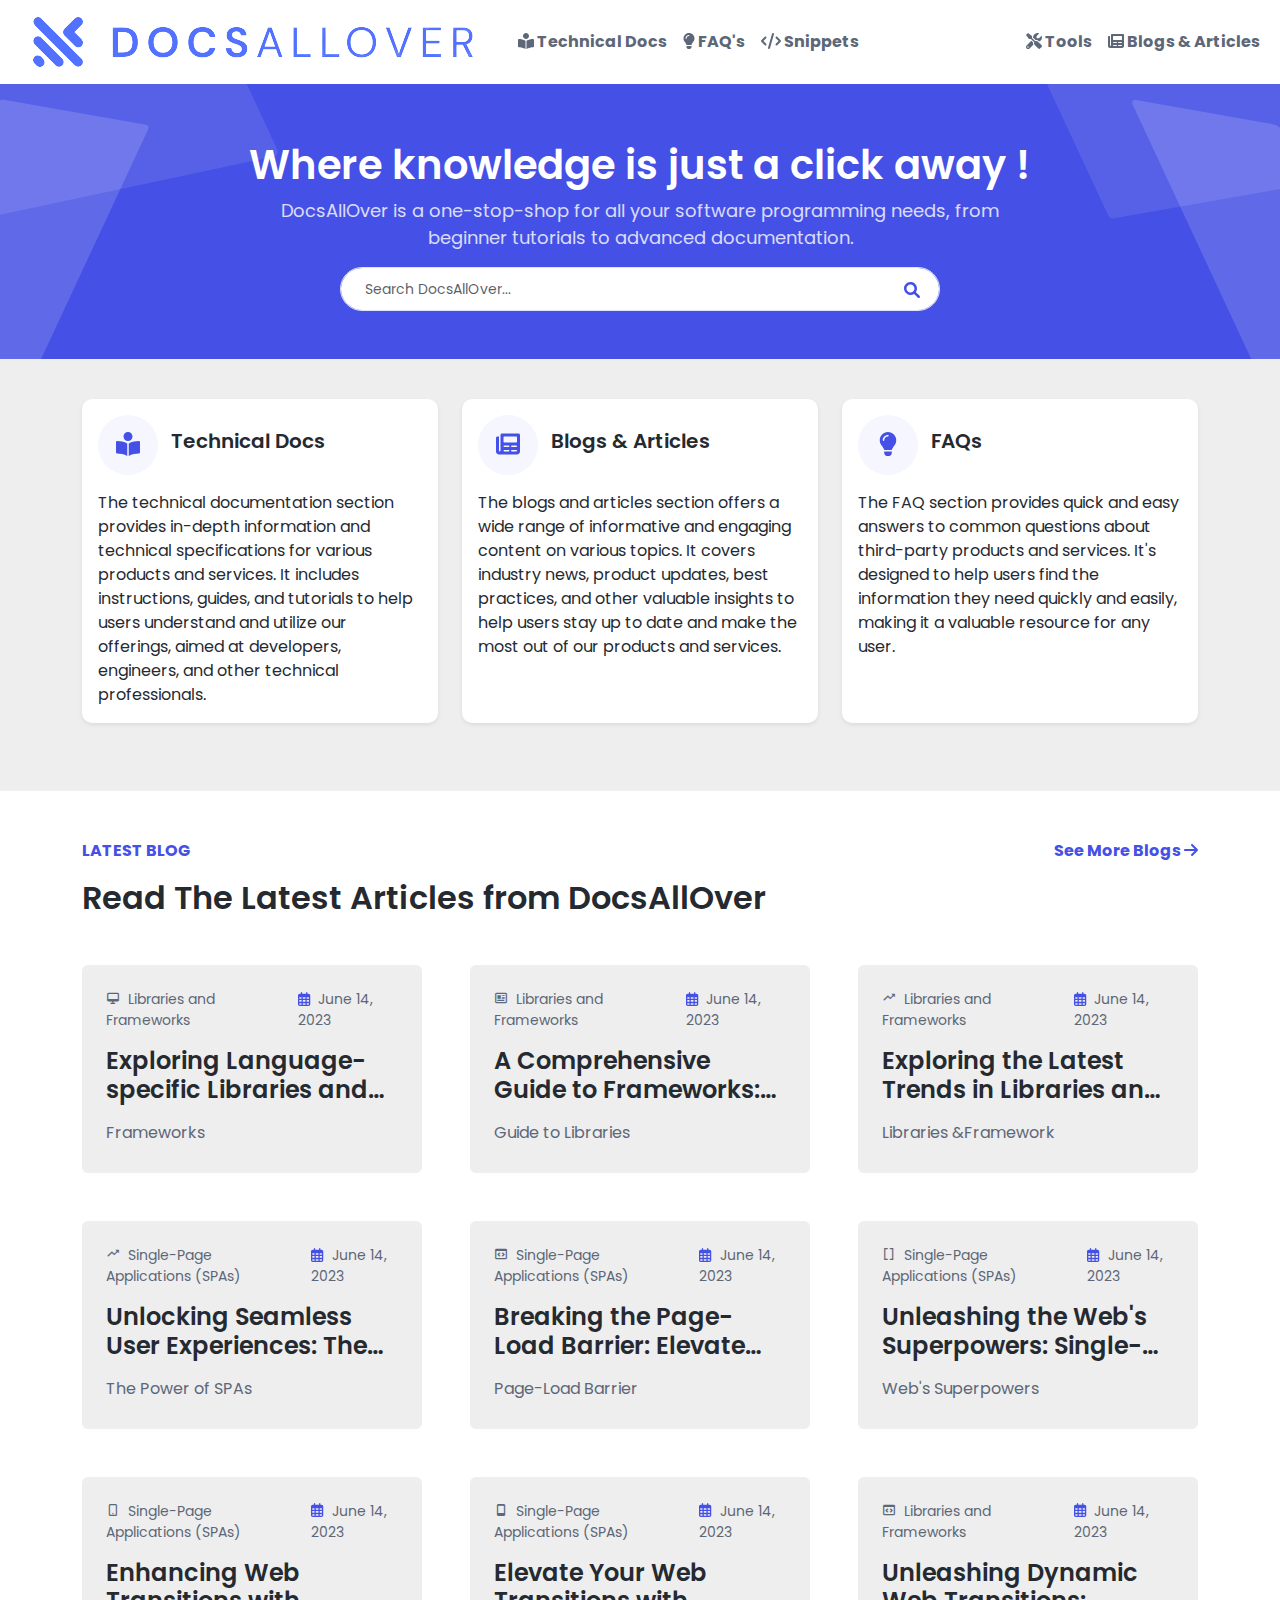
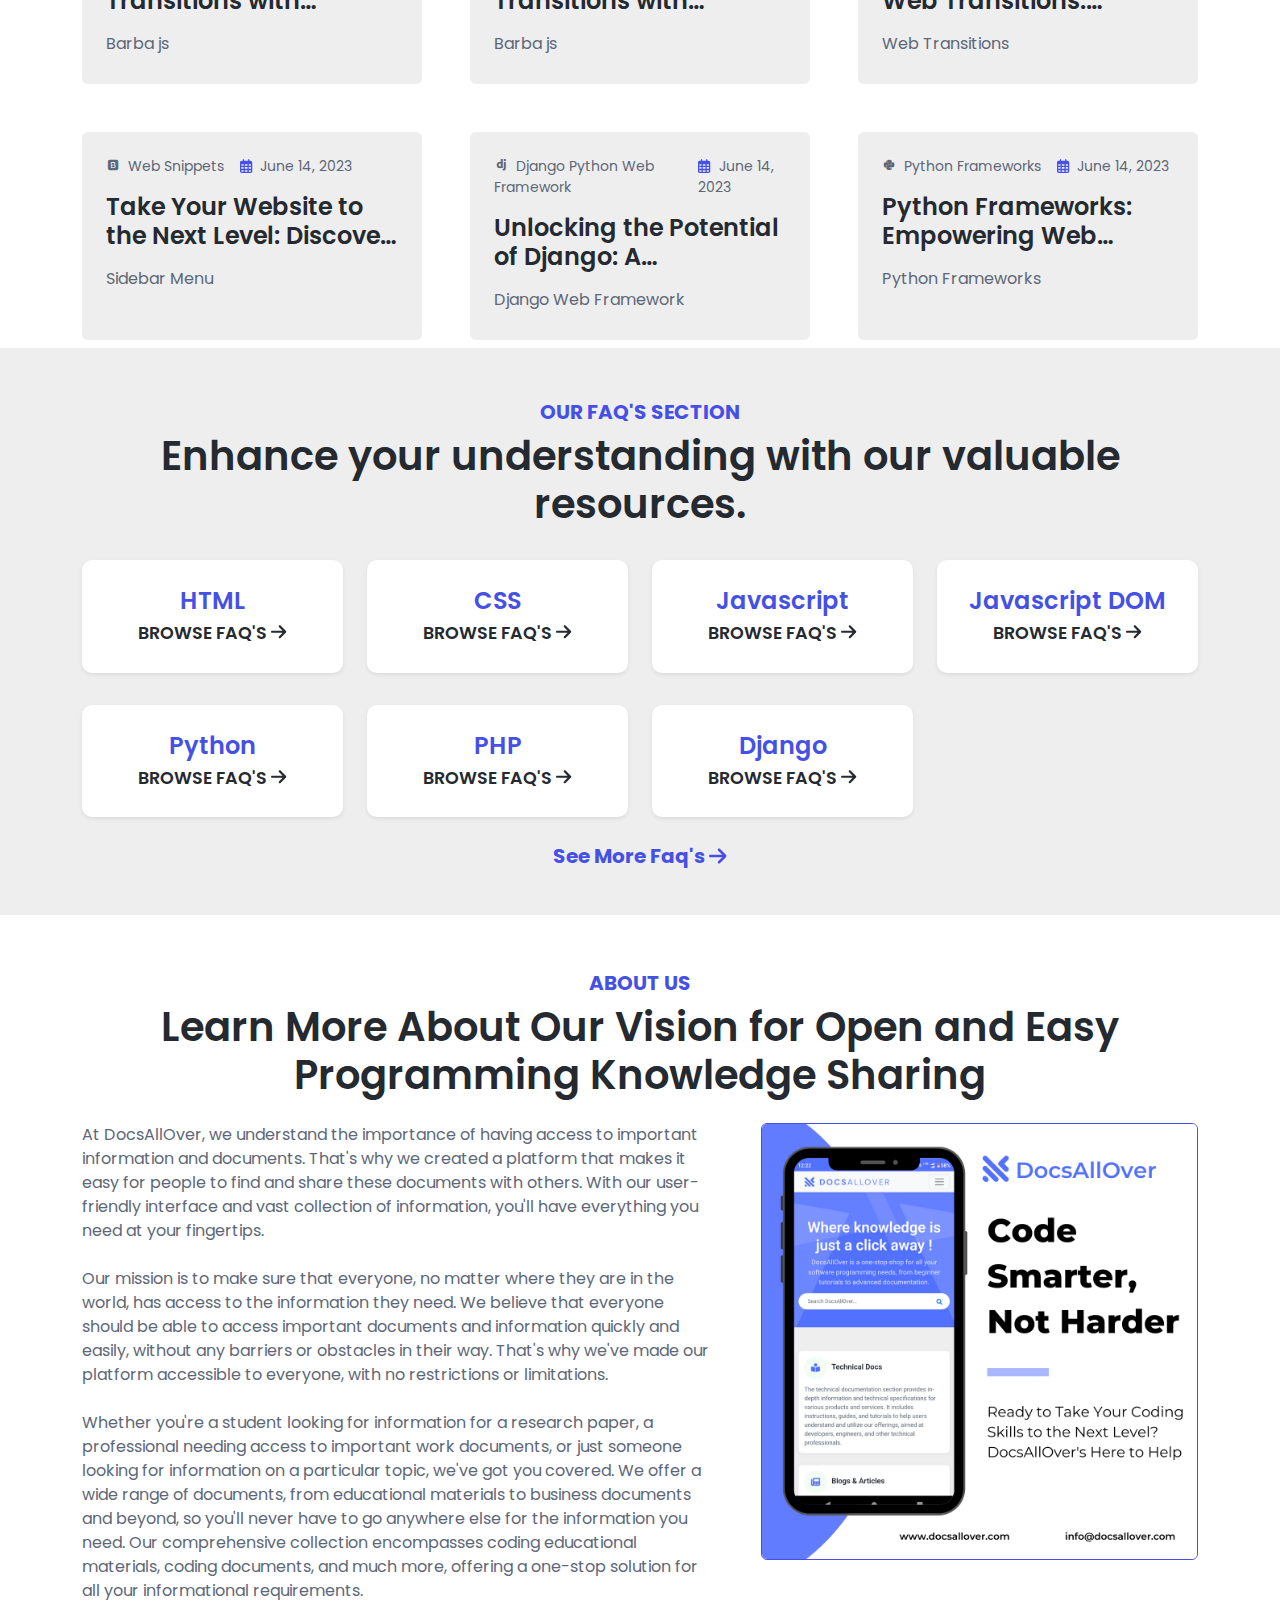
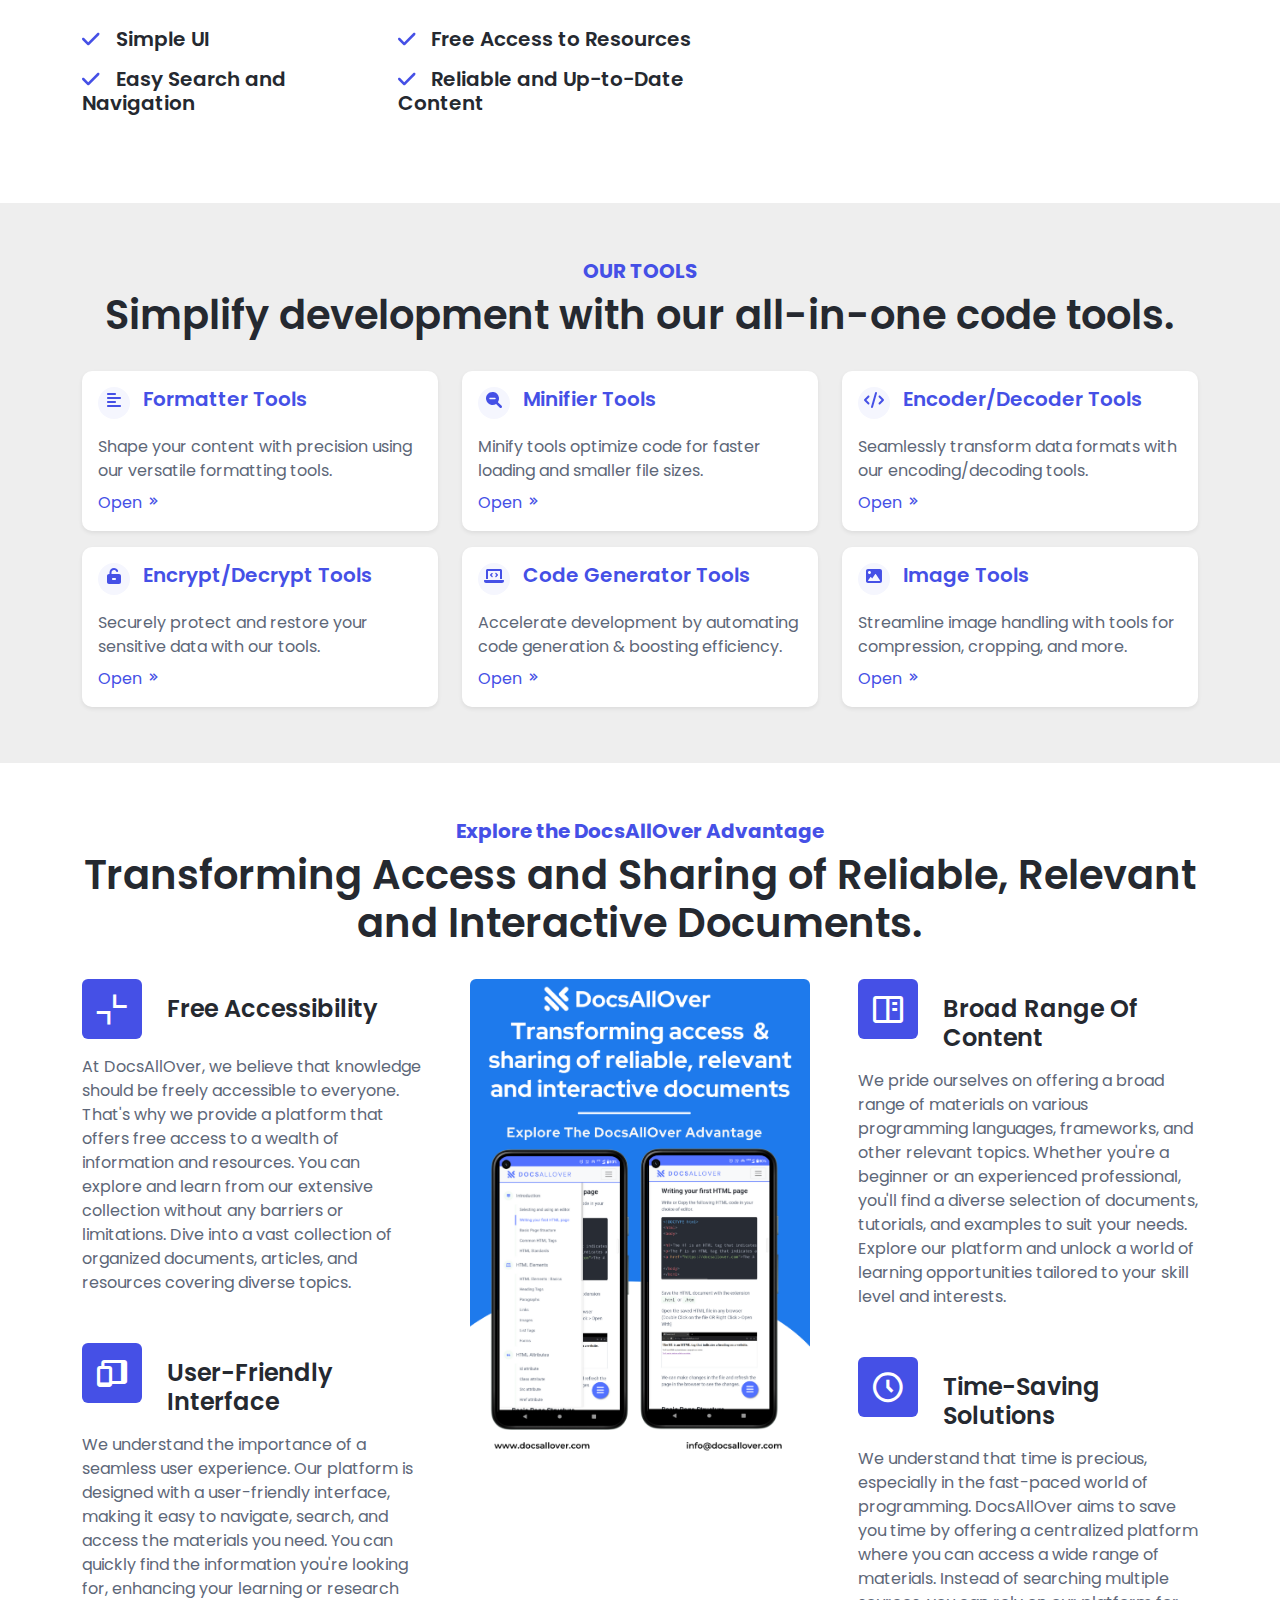
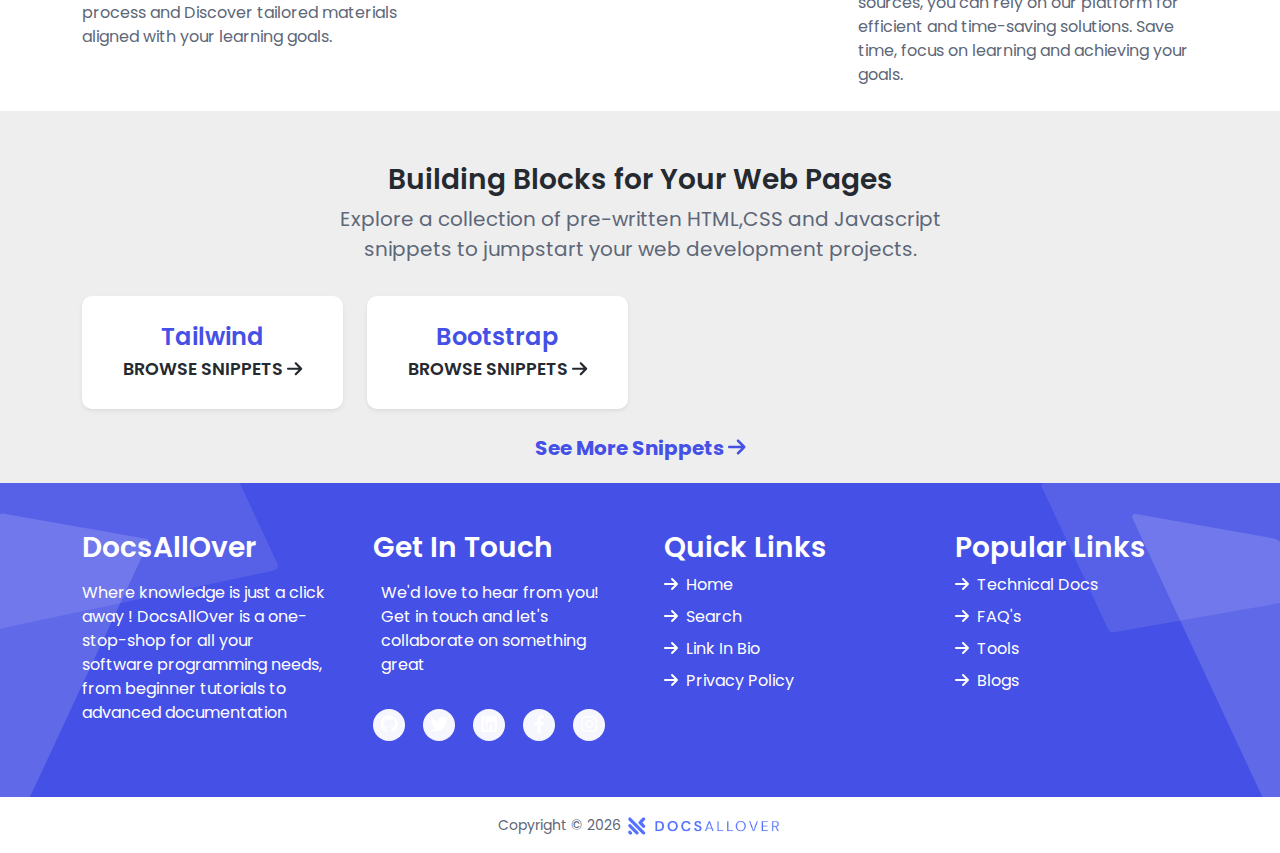
<file: documentation-ui/index.html>
<!DOCTYPE html>
<html lang="en">

<head>
    <meta charset="UTF-8">
    <meta http-equiv="X-UA-Compatible" content="IE=edge,chrome=1">
    <meta http-equiv="Content-Type" content="text/html; charset=utf-8">
    <meta content="width=device-width, initial-scale=1.0, maximum-scale=1.0, user-scalable=0, shrink-to-fit=no"
        name="viewport" />
    <title>DocsAllOver&nbsp;|&nbsp;Improve Your Skills | Browse Programming Docs</title>
    <meta name="language" content="EN">
    <meta name="coverage" content="Worldwide">
    <meta name="distribution" content="Global">
    <meta name="rating" content="General">
    <meta name="robots" content="index,follow">
    <meta name="revisit-after" content="1 days">
    <meta name="author" content="Hrishikesh & Rakesh">
    <meta name="subject" content="Get the most out of your experience with DocsAllOver by exploring our comprehensive documentation, including installation guides, integration guides, tutorials, blogs, articles, and FAQs">
    <meta name="copyright" content="DocsAllOver">
    <meta name="rating" content="General">
    <meta name="revisit-after" content="2 days">

    <link rel="canonical" href="index.html">

    <meta property="fb:app_id" content="1330655607860200" />
    <meta property="og:site_name" content="DocsAllOver">
    <meta property="twitter:site" name="twitter:site" content="@docsallover">
    <meta property="twitter:creator" name="twitter:creator" content="@docsallover">
    
    <!-- Google tag (gtag.js) -->
    <script async src="https://www.googletagmanager.com/gtag/js?id=G-9JVTKGBCBW"></script>
    <script>
        window.dataLayer = window.dataLayer || [];

        function gtag() {
            dataLayer.push(arguments);
        }
        gtag('js', new Date());

        gtag('config', 'G-9JVTKGBCBW');
    </script>
    <script async src="https://pagead2.googlesyndication.com/pagead/js/adsbygoogle.js?client=ca-pub-6750041070411469"
    crossorigin="anonymous"></script>
    
    <!-- Path to manifest.json -->
<link rel="manifest" href="manifest.json">

<!-- Add to homescreen for Chrome on Android -->
<meta name="mobile-web-app-capable" content="yes">
<meta name="application-name" content="DocsAllOver">


<!-- Chrome for Android theme color -->
<meta name="theme-color" content="#5271ff">

<!-- Add to homescreen for Safari on iOS -->
<meta name="apple-mobile-web-app-capable" content="yes">
<meta name="apple-mobile-web-app-title" content="DocsAllOver">
<meta name="apple-mobile-web-app-status-bar-style" content="#5271ff">


    
        <link rel="apple-touch-icon" href="http://127.0.0.1:8000/static/images/logo-square.png" sizes="">
    




<link href="http://127.0.0.1:8000/static/images/logo-square.png" media="(device-width: 320px) and (device-height: 568px) and (-webkit-device-pixel-ratio: 2)" rel="apple-touch-startup-image"/>



<!-- Tile for Win8 -->
<meta name="msapplication-TileColor" content="#ffffff">

<meta name="msapplication-TileImage" content="/static/images/logo-square.png">


<link rel="icon" sizes="" href="http://127.0.0.1:8000/static/images/logo-square.png">


<script type="text/javascript">
    // Initialize the service worker
    if ('serviceWorker' in navigator) {
        navigator.serviceWorker.register('/serviceworker.js', {
            scope: '/'
        }).then(function (registration) {
            // Registration was successful
            
            console.log('django-pwa: ServiceWorker registration successful with scope: ', registration.scope);
            
        }, function (err) {
            // registration failed :(
            
            console.log('django-pwa: ServiceWorker registration failed: ', err);
            
        });
    }
</script>

    
    
<meta name="keywords"
    content="Documentation, Tutorials, Manuals, How-to, Articles, Blogs, FAQs, Help, Product, Software, Programming, Technical, User, Solutions, Tools, Resources, Html, Css, Js, Java, Python">
<meta name="keyphrases"
    content="Technical Specifications, Programming, Software Development, Tech Tips, Knowledge Base, Instructional Content, Support Resources, Online Documentation, Technical Writings, Product Information, User Assistance, User Resources, Technical Assistance, User-friendly Documentation, User Manuals, User Guides, Technical Information, Product Knowledge, User Support, How-to Instructions, Technical Overviews, Product Help, Product Overviews, User Information, User-friendly Guides, User-friendly Tutorials, User-friendly Support, User Assistance, User Resources, User Tools">
<meta property="og:title" content="DocsAllOver - Where knowledge is just a click away !" />
<meta property="og:type" content="website" />

<meta property="og:url" content="https://docsallover.com/" />
<meta name="image" property="og:image" content="https://docsallover.com/docsallover/static/images/logo-square.png" />
<meta name="description" property="og:description"
    content="Get the most out of your experience with DocsAllOver by exploring our comprehensive documentation, including installation guides, integration guides, tutorials, blogs, articles, and FAQs.">
<meta name="twitter:title" content="DocsAllOver - Where knowledge is just a click away !">
<meta name="twitter:description"
    content="Get the most out of your experience with DocsAllOver by exploring our comprehensive documentation, including installation guides, integration guides, tutorials, blogs, articles, and FAQs.">
<meta name="twitter:url" content="https://docsallover.com/" />
<meta name="twitter:image" content="https://docsallover.com/docsallover/static/images/logo-square.png">
<meta name="twitter:card" content="summary_large_image">
<script type="application/ld+json">
    {
        "@context": "http://schema.org/",
        "@type": "WebSite",
        "name": "Docsallover",
        "url": "https://docsallover.com/",
        "potentialAction": {
            "@type": "SearchAction",
            "target": "https://docsallover.com/search?q={search_term_string}",
            "query-input": "required name=search_term_string"
        }
    }
    </script>

    <style>
        .ad::-webkit-scrollbar {
            display: none;
        }
    </style>
    
<link href="https://cdn.jsdelivr.net/npm/bootstrap@5.0.2/dist/css/bootstrap.min.css" rel="stylesheet"
    integrity="sha384-EVSTQN3/azprG1Anm3QDgpJLIm9Nao0Yz1ztcQTwFspd3yD65VohhpuuCOmLASjC" crossorigin="anonymous">
<link href="https://fonts.googleapis.com/css?family=Poppins:300,400,500,600,700&display=swap" rel="stylesheet">
<link rel="stylesheet" href="https://cdn.jsdelivr.net/npm/boxicons@latest/css/boxicons.min.css">


<link id="theme-style" rel="stylesheet" href="docsallover/static/core/css/theme.css">
<link rel="stylesheet" href="docsallover/static/core/plugins/simplelightbox/simple-lightbox.min.css">
<style>
    ::placeholder {
        /* Chrome, Firefox, Opera, Safari 10.1+ */
        color: #5271ff;
        opacity: 1;
        /* Firefox */
    }

    :-ms-input-placeholder {
        /* Internet Explorer 10-11 */
        color: #5271ff;
    }

    ::-ms-input-placeholder {
        /* Microsoft Edge */
        color: #5271ff;
    }

    body {
        background-color: #eee
    }

    .card {
        border: none;
        border-radius: 10px
    }

    .c-details span {
        font-weight: 300;
        font-size: 13px
    }

    .icon {
        width: 50px;
        height: 50px;
        background-color: #eee;
        border-radius: 15px;
        display: flex;
        align-items: center;
        justify-content: center;
        font-size: 39px
    }

    .badge span {
        background-color: #dae1ff;
        width: 60px;
        height: 25px;
        padding-bottom: 3px;
        border-radius: 5px;
        display: flex;
        color: #5271ff;
        justify-content: center;
        align-items: center
    }

    .text1 {
        font-size: 14px;
        font-weight: 600
    }

    .text2 {
        color: #a5aec0
    }

    .blog {
        background-color: #eee !important;
    }

    @media (max-width: 992px) {
        .offcanvas-collapse {
            position: fixed;
            top: 56px;
            /* Height of navbar */
            bottom: 0;
            left: 100%;
            width: 100%;
            padding-right: 1rem;
            padding-left: 1rem;
            overflow-y: auto;
            visibility: hidden;
            background-color: #343a40;
            transition: transform .3s ease-in-out, visibility .3s ease-in-out;
        }

        .offcanvas-collapse.open {
            visibility: visible;
            transform: translateX(-100%);
        }

    }
    .text-truncated{
        overflow: hidden;
        display: -webkit-box;
        -webkit-line-clamp: 2;
        line-clamp: 2;
        -webkit-box-orient: vertical;
    }
</style>




</head>

<body>
    



    <style>
        @media all and (min-width: 992px) {
	.navbar .nav-item .dropdown-menu{ display: none; }
	.navbar .nav-item:hover .dropdown-menu{ display: block; }
	.navbar .nav-item .dropdown-menu{ margin-top:0; }
}
    </style>

    
    
<nav class="navbar navbar-expand-lg fixed-top navbar-light bg-light text-dark" aria-label="Main navigation">
    <div class="container-fluid">
        <a class="navbar-brand abs" href="index.html">
            <div class="container-fluid">
                <img class="img-fluid brand-img" src="docsallover/static/images/logo-landscape.png" alt="Docsallover - Where Knowledge Is Just A Click Away !">
            </div>
        </a>
        <button class="navbar-toggler p-0 border-0" type="button" id="navbarSideCollapse"
            aria-label="Toggle navigation">
            <span class="navbar-toggler-icon"></span>
        </button>

        <div class="navbar-collapse offcanvas-collapse bg-light" id="navbarsExampleDefault">
            <ul class="navbar-nav me-auto mb-2 mb-lg-0">
                <li class="nav-item active">
                    <a class="nav-link" href="technical-docs/index.html">
                        <b>
                            <i class="fa fa-book-open-reader"></i> Technical Docs
                        </b>
                    </a>
                </li>
                <li class="nav-item">
                    <a class="nav-link" href="faq/index.html">
                        <b>
                            <i class="fa fa-lightbulb"></i> FAQ's
                        </b>
                    </a>
                </li>
                <li class="nav-item dropdown">
                    <a class="nav-link" href="snippets/index.html" > <b> <i class='fa fa-code'></i> Snippets</b> </a>
                     <ul class="dropdown-menu">
                        
                       <li><a class="dropdown-item" href="snippets/bootstrap/index.html"> Bootstrap</a></li>
                       
                       <li><a class="dropdown-item" href="snippets/tailwind/index.html"> Tailwind</a></li>
                       
                     </ul>
                 </li>
                <!--
            <li class="nav-item dropdown">
                <a class="nav-link dropdown-toggle" href="#" id="navbarDropdownMenuLink" role="button"
                    data-bs-toggle="dropdown" aria-expanded="false">
                    <b>
                        <i class="fa fa-file-code"></i> Guides</b>
                </a>
                <ul class="dropdown-menu bg-light" aria-labelledby="navbarDropdownMenuLink">
                    <li>
                        <a class="dropdown-item" href="#">
                            <i class="fa fa-arrow-down"></i> Installation Guides
                        </a>
                    </li>
                    <li><a class="dropdown-item" href="#"><i class="fa fa-cogs"></i> Integration Guides</a></li>
                </ul>
            </li>
            <li class="nav-item dropdown">
                <a class="nav-link dropdown-toggle" href="#" id="navbarDropdownMenuLink" role="button"
                    data-bs-toggle="dropdown" aria-expanded="false">
                    <b><i class="fa fa-book"></i> Tutorials</b>
                </a>
                <ul class="dropdown-menu bg-light" aria-labelledby="navbarDropdownMenuLink">
                    <li><a class="dropdown-item" href="#">Action</a></li>
                    <li><a class="dropdown-item" href="#">Another action</a></li>
                    <li><a class="dropdown-item" href="#">Something else here</a></li>
                </ul>
            </li>
            -->

            </ul>
            <ul class="navbar-nav ms-auto">
                <li class="nav-item dropdown">
                    <a class="nav-link" href="tools/index.html" > <b> <i class='fa fa-tools'></i> Tools</b> </a>
                     <ul class="dropdown-menu">
                       <li><a class="dropdown-item" href="tools/formatter-tools/index.html"> Formatter Tools</a></li>
                       <li><a class="dropdown-item" href="tools/minifier-tools/index.html"> Minifier Tools </a></li>
                       <li><a class="dropdown-item" href="tools/encoder-decoder-tools/index.html"> Encoder/Decoder Tools </a></li>
                       <li><a class="dropdown-item" href="tools/encrypt-decrypt-tools/index.html"> Encrypt/Decrypt Tools </a></li>
                       <li><a class="dropdown-item" href="tools/code-generator-tools/index.html"> Code Generator Tools </a></li>
                       <li><a class="dropdown-item" href="tools/image-tools/index.html"> Image Tools </a></li>
                     </ul>
                 </li>
                <li class="nav-item dropdown">
                    <a class="nav-link" href="blog/index.html" > <b> <i class='fa fa-newspaper'></i> Blogs &amp; Articles</b> </a>
                     <ul class="dropdown-menu">
                        
                        <li><a class="dropdown-item" href="blog/web-programming/index.html"> Web Programming</a></li>
                        
                        <li><a class="dropdown-item" href="blog/ui-ux/index.html"> UI &amp; UX</a></li>
                        
                        <li><a class="dropdown-item" href="blog/python-blogs/index.html"> Python</a></li>
                        
                     </ul>
                 </li>
                <!--
            
            <li class="nav-item">
                <a class="nav-link" href="/login/">
                    <b>
                        <i class="fas fa-sign-in"></i> Login
                    </b>
                </a>
            </li>
            
            -->
            </ul>
        </div>
    </div>
</nav>


<script>
    (() => {
        'use strict'

        document.querySelector('#navbarSideCollapse').addEventListener('click', () => {
            document.querySelector('.offcanvas-collapse').classList.toggle('open')
        })
    })()
</script>



<div class="page-header theme-bg-dark py-5 text-center position-relative">
    <div class="theme-bg-shapes-right"></div>
    <div class="theme-bg-shapes-left"></div>
    <div class="container">
        <br>
        <h1 class="page-heading single-col-max mx-auto">Where knowledge is just a click away&nbsp;!</h1>
        <div class="page-intro single-col-max mx-auto">
            DocsAllOver is a one-stop-shop for all your software programming needs, from beginner tutorials to advanced
            documentation.
        </div>
        <div class="main-search-box pt-3 d-block mx-auto">
            <form class="search-form w-100" method="get" action="search/index.html">
                <input type="text" placeholder="Search DocsAllOver..." name="q"
                    class="form-control search-input text-primary" required>
                <button type="submit" class="btn search-btn" value="Search"><i
                        class="fas fa-search text-primary"></i></button>
            </form>
        </div>
    </div>
</div>
<!--//page-header-->
<div class="page-content">
    <div class="container">
        <div class="docs-overview pt-4 pb-1">
            <div class="row justify-content-center">
                <div class="col-12 col-lg-4 py-3">
                    <div class="card shadow-sm">
                        <div class="card-body">
                            <h5 class="card-title mb-3">
                                <span class="theme-icon-holder card-icon-holder me-2">
                                    <i class="fas fa-book-open-reader"></i>
                                </span>
                                <!--//card-icon-holder-->
                                <span class="card-title-text">Technical Docs</span>
                            </h5>
                            <div class="card-text">
                                The technical documentation section provides in-depth information and technical
                                specifications for various products and services.
                                It includes instructions, guides, and tutorials to help users understand and utilize our
                                offerings, aimed at developers, engineers, and other technical professionals.
                            </div>
                            <a class="card-link-mask" href="technical-docs/index.html"></a>
                        </div>
                        <!--//card-body-->
                    </div>
                    <!--//card-->
                </div>
                <!--
                <div class="col-12 col-lg-4 py-3">
                    <div class="card shadow-sm">
                        <div class="card-body">
                            <h5 class="card-title mb-3">
                                <span class="theme-icon-holder card-icon-holder me-2">
                                    <i class="fas fa-arrow-down"></i>
                                </span>
                                
                                <span class="card-title-text">Installation Guides</span>
                            </h5>
                            <div class="card-text">
                                The installation guides provide clear and concise instructions to help users install and
                                set up our products and services quickly and efficiently.
                                It's tailored to make the installation process as easy as possible for users of all
                                technical levels.
                            </div>
                            <a class="card-link-mask" href="docs-page.html#section-2"></a>
                        </div>
                        
                    </div>
                    
                </div>
                
                <div class="col-12 col-lg-4 py-3">
                    <div class="card shadow-sm">
                        <div class="card-body">
                            <h5 class="card-title mb-3">
                                <span class="theme-icon-holder card-icon-holder me-2">
                                    <i class="fas fa-cogs fa-fw"></i>
                                </span>
                                
                                <span class="card-title-text">Integration Guides</span>
                            </h5>
                            <div class="card-text">
                                Integration guides provide clear and concise instructions on how to integrate
                                third-party products and services with other third-party systems and platforms.
                                It's designed to help users achieve a smooth integration and expand your capabilities.
                            </div>
                            <a class="card-link-mask" href="docs-page.html#section-3"></a>
                        </div>
                        
                    </div>
                    
                </div>
                
                <div class="col-12 col-lg-4 py-3">
                    <div class="card shadow-sm">
                        <div class="card-body">
                            <h5 class="card-title mb-3">
                                <span class="theme-icon-holder card-icon-holder me-2">
                                    <i class="fas fa-book"></i>
                                </span>
                                
                                <span class="card-title-text">Tutorials</span>
                            </h5>
                            <div class="card-text">
                                Tutorials section provides a wealth of information and step-by-step guides on various
                                topics, making it easy for users to learn and master the products and services.
                                It's aimed at users of all skill levels and cover a wide range of topics.
                            </div>
                            <a class="card-link-mask" href="docs-page.html#section-4"></a>
                        </div>
                        
                    </div>
                    
                </div>
                -->
                <div class="col-12 col-lg-4 py-3">
                    <div class="card shadow-sm">
                        <div class="card-body">
                            <h5 class="card-title mb-3">
                                <span class="theme-icon-holder card-icon-holder me-2">
                                    <i class="fas fa-newspaper"></i>
                                </span>
                                <!--//card-icon-holder-->
                                <span class="card-title-text">Blogs &amp; Articles </span>
                            </h5>
                            <div class="card-text">
                                The blogs and articles section offers a wide range of informative and engaging content
                                on various topics.
                                It covers industry news, product updates, best practices, and other valuable insights to
                                help users stay up to date and make the most out of our products and services.
                            </div>
                            <a class="card-link-mask" href="blog/index.html"></a>
                        </div>
                        <!--//card-body-->
                    </div>
                    <!--//card-->
                </div>
                <!--//col-->
                <div class="col-12 col-lg-4 py-3">
                    <div class="card shadow-sm">
                        <div class="card-body">
                            <h5 class="card-title mb-3">
                                <span class="theme-icon-holder card-icon-holder me-2">
                                    <i class="fas fa-lightbulb"></i>
                                </span>
                                <!--//card-icon-holder-->
                                <span class="card-title-text">FAQs</span>
                            </h5>
                            <div class="card-text">
                                The FAQ section provides quick and easy answers to common questions about third-party
                                products and services.
                                It's designed to help users find the information they need quickly and easily, making it
                                a valuable resource for any user.
                            </div>
                            <a class="card-link-mask" href="faq/index.html"></a>
                        </div>
                        <!--//card-body-->
                    </div>
                    <!--//card-->
                </div>
                <!--//col-->
            </div>
        </div>
    </div>
</div>
<!--//page-content-->

<!-- Blog Start -->
<div class="container-fluid mt-5 mb-3 bg-white">
    <div class="container pt-5 pb-2">
        <div class="pb-3 mb-4 mx-auto">
            <div>
                <span class="float-start fw-bold text-primary text-uppercase">Latest Blog</span>
                <span class="float-end">
                    <a class="btn-link p-0 pt-1 fw-bolder text-end text-decoration-none mt-2"
                        href="blog/index.html">See More Blogs
                        <i class="fa fa-arrow-right"></i>
                    </a>
                </span>
            </div>
        </div>
        <h2 class="mb-5">Read The Latest Articles from DocsAllOver</h2>
        <div class="row g-5">
            
            <div class="col-lg-4 ">
                <div class="blog h-100 rounded overflow-hidden">
                    <div class="position-relative overflow-hidden">
                        
                        <p class="position-absolute top-0 start-0 bg-primary text-white rounded-end mt-5 py-2 px-4">
                            Latest</p>
                    </div>
                    <div class="p-4">
                        <div class="d-flex mb-3">
                            <small
                                class="me-3"><i class='bx bx-desktop'></i>&nbsp;&nbsp;Libraries and Frameworks</small>
                            <small><i class="far fa-calendar-alt text-primary me-2"></i>June 14, 2023</small>
                        </div>
                        <h4 class="mb-3 text-truncated"><a class="text-decoration-none text-dark"
                                href="blog/web-programming/libraries-and-frameworks-in-web-development/index.html">Exploring Language-specific Libraries and Frameworks in Web Development</a>
                        </h4>
                        <p class="mb-1">Frameworks</p>
                    </div>
                </div>
            </div>
            
            <div class="col-lg-4 ">
                <div class="blog h-100 rounded overflow-hidden">
                    <div class="position-relative overflow-hidden">
                        
                        <p class="position-absolute top-0 start-0 bg-primary text-white rounded-end mt-5 py-2 px-4">
                            Recommended</p>
                    </div>
                    <div class="p-4">
                        <div class="d-flex mb-3">
                            <small
                                class="me-3"><i class='bx bx-news'></i>&nbsp;&nbsp;Libraries and Frameworks</small>
                            <small><i class="far fa-calendar-alt text-primary me-2"></i>June 14, 2023</small>
                        </div>
                        <h4 class="mb-3 text-truncated"><a class="text-decoration-none text-dark"
                                href="blog/web-programming/a-comprehensive-guide-to-frameworks/index.html">A Comprehensive Guide to Frameworks: Choosing the Right Tool for Web Development Success</a>
                        </h4>
                        <p class="mb-1">Guide to Libraries</p>
                    </div>
                </div>
            </div>
            
            <div class="col-lg-4 ">
                <div class="blog h-100 rounded overflow-hidden">
                    <div class="position-relative overflow-hidden">
                        
                        <p class="position-absolute top-0 start-0 bg-primary text-white rounded-end mt-5 py-2 px-4">
                            Featured</p>
                    </div>
                    <div class="p-4">
                        <div class="d-flex mb-3">
                            <small
                                class="me-3"><i class='bx bx-trending-up'></i>&nbsp;&nbsp;Libraries and Frameworks</small>
                            <small><i class="far fa-calendar-alt text-primary me-2"></i>June 14, 2023</small>
                        </div>
                        <h4 class="mb-3 text-truncated"><a class="text-decoration-none text-dark"
                                href="blog/web-programming/latest-trends-in-libraries-and-frameworks/index.html">Exploring the Latest Trends in Libraries and Frameworks for Web Development</a>
                        </h4>
                        <p class="mb-1">Libraries &amp;Framework</p>
                    </div>
                </div>
            </div>
            
            <div class="col-lg-4 ">
                <div class="blog h-100 rounded overflow-hidden">
                    <div class="position-relative overflow-hidden">
                        
                        <p class="position-absolute top-0 start-0 bg-primary text-white rounded-end mt-5 py-2 px-4">
                            Trending</p>
                    </div>
                    <div class="p-4">
                        <div class="d-flex mb-3">
                            <small
                                class="me-3"><i class='bx bx-trending-up'></i>&nbsp;&nbsp;Single-Page Applications (SPAs)</small>
                            <small><i class="far fa-calendar-alt text-primary me-2"></i>June 14, 2023</small>
                        </div>
                        <h4 class="mb-3 text-truncated"><a class="text-decoration-none text-dark"
                                href="blog/web-programming/the-power-of-single-page-applications-spas/index.html">Unlocking Seamless User Experiences: The Power of Single-Page Applications (SPAs)</a>
                        </h4>
                        <p class="mb-1">The Power of SPAs</p>
                    </div>
                </div>
            </div>
            
            <div class="col-lg-4 ">
                <div class="blog h-100 rounded overflow-hidden">
                    <div class="position-relative overflow-hidden">
                        
                        <p class="position-absolute top-0 start-0 bg-primary text-white rounded-end mt-5 py-2 px-4">
                            Featured</p>
                    </div>
                    <div class="p-4">
                        <div class="d-flex mb-3">
                            <small
                                class="me-3"><i class='bx bx-code-block'></i>&nbsp;&nbsp;Single-Page Applications (SPAs)</small>
                            <small><i class="far fa-calendar-alt text-primary me-2"></i>June 14, 2023</small>
                        </div>
                        <h4 class="mb-3 text-truncated"><a class="text-decoration-none text-dark"
                                href="blog/web-programming/breaking-the-page-load-barrier/index.html">Breaking the Page-Load Barrier: Elevate Your Web App with Single-Page Applications (SPAs)</a>
                        </h4>
                        <p class="mb-1">Page-Load Barrier</p>
                    </div>
                </div>
            </div>
            
            <div class="col-lg-4 ">
                <div class="blog h-100 rounded overflow-hidden">
                    <div class="position-relative overflow-hidden">
                        
                        <p class="position-absolute top-0 start-0 bg-primary text-white rounded-end mt-5 py-2 px-4">
                            Popular</p>
                    </div>
                    <div class="p-4">
                        <div class="d-flex mb-3">
                            <small
                                class="me-3"><i class='bx bx-bracket'></i>&nbsp;&nbsp;Single-Page Applications (SPAs)</small>
                            <small><i class="far fa-calendar-alt text-primary me-2"></i>June 14, 2023</small>
                        </div>
                        <h4 class="mb-3 text-truncated"><a class="text-decoration-none text-dark"
                                href="blog/web-programming/single-page-applications-spas-take-center-stage/index.html">Unleashing the Web&#x27;s Superpowers: Single-Page Applications (SPAs) Take Center Stage</a>
                        </h4>
                        <p class="mb-1">Web&#x27;s Superpowers</p>
                    </div>
                </div>
            </div>
            
            <div class="col-lg-4 ">
                <div class="blog h-100 rounded overflow-hidden">
                    <div class="position-relative overflow-hidden">
                        
                        <p class="position-absolute top-0 start-0 bg-primary text-white rounded-end mt-5 py-2 px-4">
                            Latest</p>
                    </div>
                    <div class="p-4">
                        <div class="d-flex mb-3">
                            <small
                                class="me-3"><i class='bx bx-mobile-alt'></i>&nbsp;&nbsp;Single-Page Applications (SPAs)</small>
                            <small><i class="far fa-calendar-alt text-primary me-2"></i>June 14, 2023</small>
                        </div>
                        <h4 class="mb-3 text-truncated"><a class="text-decoration-none text-dark"
                                href="blog/web-programming/enhancing-web-transitions-with-barbajs/index.html">Enhancing Web Transitions with Barba.js: A Powerful JavaScript Library</a>
                        </h4>
                        <p class="mb-1">Barba js</p>
                    </div>
                </div>
            </div>
            
            <div class="col-lg-4 ">
                <div class="blog h-100 rounded overflow-hidden">
                    <div class="position-relative overflow-hidden">
                        
                        <p class="position-absolute top-0 start-0 bg-primary text-white rounded-end mt-5 py-2 px-4">
                            Featured</p>
                    </div>
                    <div class="p-4">
                        <div class="d-flex mb-3">
                            <small
                                class="me-3"><i class='bx bx-mobile' ></i>&nbsp;&nbsp;Single-Page Applications (SPAs)</small>
                            <small><i class="far fa-calendar-alt text-primary me-2"></i>June 14, 2023</small>
                        </div>
                        <h4 class="mb-3 text-truncated"><a class="text-decoration-none text-dark"
                                href="blog/web-programming/elevate-your-web-transitions-with-barbajs/index.html">Elevate Your Web Transitions with Barba.js: A Comprehensive Guide</a>
                        </h4>
                        <p class="mb-1">Barba js</p>
                    </div>
                </div>
            </div>
            
            <div class="col-lg-4 ">
                <div class="blog h-100 rounded overflow-hidden">
                    <div class="position-relative overflow-hidden">
                        
                        <p class="position-absolute top-0 start-0 bg-primary text-white rounded-end mt-5 py-2 px-4">
                            Featured</p>
                    </div>
                    <div class="p-4">
                        <div class="d-flex mb-3">
                            <small
                                class="me-3"><i class='bx bx-code-block'></i>&nbsp;&nbsp;Libraries and Frameworks</small>
                            <small><i class="far fa-calendar-alt text-primary me-2"></i>June 14, 2023</small>
                        </div>
                        <h4 class="mb-3 text-truncated"><a class="text-decoration-none text-dark"
                                href="blog/web-programming/creating-dynamic-web-transitions/index.html">Unleashing Dynamic Web Transitions: Mastering Barba.js and GSAP</a>
                        </h4>
                        <p class="mb-1">Web Transitions</p>
                    </div>
                </div>
            </div>
            
            <div class="col-lg-4 ">
                <div class="blog h-100 rounded overflow-hidden">
                    <div class="position-relative overflow-hidden">
                        
                        <p class="position-absolute top-0 start-0 bg-primary text-white rounded-end mt-5 py-2 px-4">
                            Latest</p>
                    </div>
                    <div class="p-4">
                        <div class="d-flex mb-3">
                            <small
                                class="me-3"><i class='bx bxl-bootstrap'></i>&nbsp;&nbsp;Web Snippets</small>
                            <small><i class="far fa-calendar-alt text-primary me-2"></i>June 14, 2023</small>
                        </div>
                        <h4 class="mb-3 text-truncated"><a class="text-decoration-none text-dark"
                                href="blog/ui-ux/submenu-collapsehover-sidebar-menu/index.html">Take Your Website to the Next Level: Discover the Power of Bootstrap 5 with a Submenu Collapse/Hover Sidebar Menu</a>
                        </h4>
                        <p class="mb-1">Sidebar Menu</p>
                    </div>
                </div>
            </div>
            
            <div class="col-lg-4 ">
                <div class="blog h-100 rounded overflow-hidden">
                    <div class="position-relative overflow-hidden">
                        
                        <p class="position-absolute top-0 start-0 bg-primary text-white rounded-end mt-5 py-2 px-4">
                            Featured</p>
                    </div>
                    <div class="p-4">
                        <div class="d-flex mb-3">
                            <small
                                class="me-3"><i class='bx bxl-django'></i>&nbsp;&nbsp;Django Python Web Framework</small>
                            <small><i class="far fa-calendar-alt text-primary me-2"></i>June 14, 2023</small>
                        </div>
                        <h4 class="mb-3 text-truncated"><a class="text-decoration-none text-dark"
                                href="blog/python-blogs/unlocking-the-potential-of-django/index.html">Unlocking the Potential of Django: A Comprehensive Guide to Python Web Development for Building Powerful and Scalable Applications</a>
                        </h4>
                        <p class="mb-1">Django Web Framework</p>
                    </div>
                </div>
            </div>
            
            <div class="col-lg-4 ">
                <div class="blog h-100 rounded overflow-hidden">
                    <div class="position-relative overflow-hidden">
                        
                        <p class="position-absolute top-0 start-0 bg-primary text-white rounded-end mt-5 py-2 px-4">
                            Popular</p>
                    </div>
                    <div class="p-4">
                        <div class="d-flex mb-3">
                            <small
                                class="me-3"><i class='bx bxl-python'></i>&nbsp;&nbsp;Python Frameworks</small>
                            <small><i class="far fa-calendar-alt text-primary me-2"></i>June 14, 2023</small>
                        </div>
                        <h4 class="mb-3 text-truncated"><a class="text-decoration-none text-dark"
                                href="blog/python-blogs/python-frameworks-empowering-web-development/index.html">Python Frameworks: Empowering Web Development with Efficiency and Ease</a>
                        </h4>
                        <p class="mb-1">Python Frameworks</p>
                    </div>
                </div>
            </div>
            
        </div>
        
    </div>
    
</div>
<!-- Blog end -->

<!--faq start-->
<div class="container mt-5 mb-3 page-content" id="faq">
    <div class="docs-overview py-1">
        <div class="row">
            <div class="d-flex flex-row justify-content-center">
                <div class="text-center mb-2">
                    <h5 class="fw-bold text-primary text-uppercase">Our FAQ's Section</h5>
                    <h1>Enhance your understanding with our valuable resources.</h1>
                </div>
            </div>
            
            <div class="col-12 col-lg-3 py-3 justify-content-center">
                <div class="card shadow-sm">
                    <div class="card-body">
                        <h5 class="card-title text-center my-2 mt-3">
                            <span class="card-title-text">
                                <h4 class="text-primary mb-1">HTML</h4>
                                <small class="text-uppercase">Browse FAQ's <i class="fa fa-arrow-right"></i></small>
                            </span>
                        </h5>
                        <a class="card-link-mask" href="faq/html/index.html"></a>
                    </div>
                    <!--//card-body-->
                </div>
                <!--//card-->
            </div>
            
            <div class="col-12 col-lg-3 py-3 justify-content-center">
                <div class="card shadow-sm">
                    <div class="card-body">
                        <h5 class="card-title text-center my-2 mt-3">
                            <span class="card-title-text">
                                <h4 class="text-primary mb-1">CSS</h4>
                                <small class="text-uppercase">Browse FAQ's <i class="fa fa-arrow-right"></i></small>
                            </span>
                        </h5>
                        <a class="card-link-mask" href="faq/css/index.html"></a>
                    </div>
                    <!--//card-body-->
                </div>
                <!--//card-->
            </div>
            
            <div class="col-12 col-lg-3 py-3 justify-content-center">
                <div class="card shadow-sm">
                    <div class="card-body">
                        <h5 class="card-title text-center my-2 mt-3">
                            <span class="card-title-text">
                                <h4 class="text-primary mb-1">Javascript</h4>
                                <small class="text-uppercase">Browse FAQ's <i class="fa fa-arrow-right"></i></small>
                            </span>
                        </h5>
                        <a class="card-link-mask" href="faq/javascript/index.html"></a>
                    </div>
                    <!--//card-body-->
                </div>
                <!--//card-->
            </div>
            
            <div class="col-12 col-lg-3 py-3 justify-content-center">
                <div class="card shadow-sm">
                    <div class="card-body">
                        <h5 class="card-title text-center my-2 mt-3">
                            <span class="card-title-text">
                                <h4 class="text-primary mb-1">Javascript DOM</h4>
                                <small class="text-uppercase">Browse FAQ's <i class="fa fa-arrow-right"></i></small>
                            </span>
                        </h5>
                        <a class="card-link-mask" href="faq/javascript-dom/index.html"></a>
                    </div>
                    <!--//card-body-->
                </div>
                <!--//card-->
            </div>
            
            <div class="col-12 col-lg-3 py-3 justify-content-center">
                <div class="card shadow-sm">
                    <div class="card-body">
                        <h5 class="card-title text-center my-2 mt-3">
                            <span class="card-title-text">
                                <h4 class="text-primary mb-1">Python</h4>
                                <small class="text-uppercase">Browse FAQ's <i class="fa fa-arrow-right"></i></small>
                            </span>
                        </h5>
                        <a class="card-link-mask" href="faq/python/index.html"></a>
                    </div>
                    <!--//card-body-->
                </div>
                <!--//card-->
            </div>
            
            <div class="col-12 col-lg-3 py-3 justify-content-center">
                <div class="card shadow-sm">
                    <div class="card-body">
                        <h5 class="card-title text-center my-2 mt-3">
                            <span class="card-title-text">
                                <h4 class="text-primary mb-1">PHP</h4>
                                <small class="text-uppercase">Browse FAQ's <i class="fa fa-arrow-right"></i></small>
                            </span>
                        </h5>
                        <a class="card-link-mask" href="faq/php/index.html"></a>
                    </div>
                    <!--//card-body-->
                </div>
                <!--//card-->
            </div>
            
            <div class="col-12 col-lg-3 py-3 justify-content-center">
                <div class="card shadow-sm">
                    <div class="card-body">
                        <h5 class="card-title text-center my-2 mt-3">
                            <span class="card-title-text">
                                <h4 class="text-primary mb-1">Django</h4>
                                <small class="text-uppercase">Browse FAQ's <i class="fa fa-arrow-right"></i></small>
                            </span>
                        </h5>
                        <a class="card-link-mask" href="faq/django/index.html"></a>
                    </div>
                    <!--//card-body-->
                </div>
                <!--//card-->
            </div>
            
            <a class="btn-link p-0 mt-2 fs-5 fw-bolder text-center text-decoration-none" href="faq/index.html">See More
                Faq's <i class="fa fa-arrow-right"></i></a>
        </div>
        <!--//row-->
    </div>
</div>

<!--faq end-->

<br>
<!-- about us Start -->
<div class="container-fluid py-2 bg-white" id="about">
    <div class="container py-5">
        <div class="section-title text-center position-relative pb-3 mb-2">
            <h5 class="fw-bold text-primary text-uppercase">About Us</h5>
            <h1 class="mb-0">Learn More About Our Vision for Open and Easy Programming Knowledge Sharing</h1>
        </div>
        <div class="row g-5">
            <div class="col-lg-7">
                <p class="mb-4"> At DocsAllOver, we understand the importance of having access to important information
                    and documents. That's
                    why we created a platform that makes it easy for people to find and share these documents with
                    others. With
                    our user-friendly interface and vast collection of information, you'll have everything you need at
                    your
                    fingertips.
                    <br><br>
                    Our mission is to make sure that everyone, no matter where they are in the world, has access to the
                    information they need. We believe that everyone should be able to access important documents and
                    information
                    quickly and easily, without any barriers or obstacles in their way. That's why we've made our
                    platform
                    accessible to everyone, with no restrictions or limitations.
                    <br><br>
                    Whether you're a student looking for information for a research paper, a professional needing access
                    to
                    important work documents, or just someone looking for information on a particular topic, we've got
                    you
                    covered. We offer a wide range of documents, from educational materials to business documents and
                    beyond, so
                    you'll never have to go anywhere else for the information you need. Our comprehensive collection
                    encompasses coding educational materials, coding documents, and much more, offering a one-stop
                    solution for all your informational requirements.
                </p>
                <div class="row g-0 mb-3">
                    <div class="col-sm-6">
                        <h5 class="mb-3"><i class="fa fa-check text-primary me-3"></i>Simple UI</h5>
                        <h5 class="mb-3"><i class="fa fa-check text-primary me-3"></i>Easy Search and Navigation</h5>
                    </div>
                    <div class="col-sm-6">
                        <h5 class="mb-3"><i class="fa fa-check text-primary me-3"></i>Free Access to Resources</h5>
                        <h5 class="mb-3"><i class="fa fa-check text-primary me-3"></i>Reliable and Up-to-Date Content
                        </h5>
                    </div>
                </div>
            </div>
            <div class="col-lg-5">
                <div class="position-relative h-100">
                    <img class="img-fluid rounded border-primary border border-primary-2"
                        src="docsallover/static/images/docsallover_about_us.png" alt="Docsallover About Us Section"
                        style="object-fit: cover;">
                </div>
            </div>
        </div>
    </div>
</div>
<!-- about us end -->
<br><br>
<div class="container py-2" id="tools">
    <div class="d-flex flex-row justify-content-center">
        <div class="text-center mb-2">
            <h5 class="fw-bold text-primary text-uppercase">Our Tools</h5>
            <h1>Simplify development with our all-in-one code tools.</h1>
        </div>
    </div>
    <div class="row justify-content-center">
        <div class="col-sm-4 ">
          <a href="tools/formatter-tools/index.html" class="text-decoration-none">
            <div class="card shadow-sm mt-3">
              <div class="card-body">
                <h5 class="card-title mb-3">
                  <span class="theme-icon-holder card-icon-holder me-2">
                    <i class="fa-solid fa-align-left"></i>
                  </span>
                  <!--//card-icon-holder-->
                  <span class="card-title-text">Formatter Tools</span>
                </h5>
                <div class="card-text text-secondary mb-2">
                  Shape your content with precision using our versatile formatting tools.
                </div>
                <a class="card-link-mask text-decoration-none" href="tools/formatter-tools/index.html">Open
                  <i class="bx bx-chevrons-right"></i></a>
              </div>
              <!--//card-body-->
            </div>
          </a>
        </div>
        <div class="col-sm-4">
          <a href="tools/minifier-tools/index.html" class="text-decoration-none">
            <div class="card shadow-sm mt-3">
              <div class="card-body">
                <h5 class="card-title mb-3">
                  <span class="theme-icon-holder card-icon-holder me-2">
                    <i class="fa-solid fa-magnifying-glass-minus"></i>
                  </span>
                  <!--//card-icon-holder-->
                  <span class="card-title-text">Minifier Tools</span>
                </h5>
                <div class="card-text text-secondary mb-2">
                  Minify tools optimize code for faster loading and smaller file sizes.
                </div>
                <a class="card-link-mask text-decoration-none" href="tools/minifier-tools/index.html">Open
                  <i class="bx bx-chevrons-right"></i></a>
              </div>
              <!--//card-body-->
            </div>
          </a>
        </div>
        <div class="col-sm-4">
          <a href="tools/encoder-decoder-tools/index.html" class="text-decoration-none">
            <div class="card shadow-sm mt-3">
              <div class="card-body">
                <h5 class="card-title mb-3">
                  <span class="theme-icon-holder card-icon-holder me-2">
                    <i class="fa-solid fa-code"></i>
                  </span>
                  <!--//card-icon-holder-->
                  <span class="card-title-text">Encoder/Decoder Tools</span>
                </h5>
                <div class="card-text text-secondary mb-2">
                  Seamlessly transform data formats with our encoding/decoding tools.
                </div>
                <a class="card-link-mask text-decoration-none" href="tools/encoder-decoder-tools/index.html">Open
                  <i class="bx bx-chevrons-right"></i></a>
              </div>
              <!--//card-body-->
            </div>
          </a>
        </div>
        <div class="col-sm-4">
          <a href="tools/encrypt-decrypt-tools/index.html" class="text-decoration-none">
            <div class="card shadow-sm mt-3">
              <div class="card-body">
                <h5 class="card-title mb-3">
                  <span class="theme-icon-holder card-icon-holder me-2">
                    <i class="fa-solid fa-unlock-keyhole"></i>
                  </span>
                  <!--//card-icon-holder-->
                  <span class="card-title-text">Encrypt/Decrypt Tools</span>
                </h5>
                <div class="card-text text-secondary mb-2">
                  Securely protect and restore your sensitive data with our tools.
                </div>
                <a class="card-link-mask text-decoration-none" href="tools/encrypt-decrypt-tools/index.html">Open
                  <i class="bx bx-chevrons-right"></i></a>
              </div>
              <!--//card-body-->
            </div>
          </a>
        </div>
        <div class="col-sm-4">
          <a href="tools/code-generator-tools/index.html" class="text-decoration-none">
            <div class="card shadow-sm mt-3">
              <div class="card-body">
                <h5 class="card-title mb-3">
                  <span class="theme-icon-holder card-icon-holder me-2">
                    <i class="fa-solid fa-laptop-code"></i>
                  </span>
                  <!--//card-icon-holder-->
                  <span class="card-title-text">Code Generator Tools</span>
                </h5>
                <div class="card-text text-secondary mb-2">
                  Accelerate development by automating code generation &amp; boosting efficiency.
                </div>
                <a class="card-link-mask text-decoration-none" href="tools/code-generator-tools/index.html">Open
                  <i class="bx bx-chevrons-right"></i></a>
              </div>
              <!--//card-body-->
            </div>
          </a>
        </div>
        <div class="col-sm-4">
            <a href="tools/image-tools/index.html" class="text-decoration-none">
              <div class="card shadow-sm mt-3">
                <div class="card-body">
                  <h5 class="card-title mb-3">
                    <span class="theme-icon-holder card-icon-holder me-2">
                      <i class="fa-solid fa-image"></i>
                    </span>
                    <!--//card-icon-holder-->
                    <span class="card-title-text">Image Tools</span>
                  </h5>
                  <div class="card-text text-secondary mb-2">
                    Streamline image handling with tools for compression, cropping, and more.
                  </div>
                  <a class="card-link-mask text-decoration-none" href="tools/image-tools/index.html">Open
                    <i class="bx bx-chevrons-right"></i></a>
                </div>
                <!--//card-body-->
              </div>
            </a>
        </div>
    </div>
    <br>
</div>
<br>

<!-- Features Start -->
<div class="container-fluid py-2 bg-white" id="advatange">
    
    
    <div class="container pt-5 pb-3">
        <div class="section-title text-center position-relative pb-3 mb-3 mx-auto">
            <h5 class="fw-bold text-primary">Explore the DocsAllOver Advantage</h5>
            <h1 class="mb-0">Transforming Access and Sharing of Reliable, Relevant and Interactive Documents.</h1>
        </div>
        <div class="row g-5">
            <div class="col-lg-4">
                <div class="row g-5">
                    <div class="col-12">
                        <div class="row">
                            <div class="col-2">
                                <div class="bg-primary rounded d-flex align-items-center justify-content-center mb-3"
                                    style="width: 60px; height: 60px;">
                                    <i class="bx bx-collapse-alt bx-md text-white"></i>
                                </div>
                            </div>
                            <div class="col-10">
                                <h4 class="my-3 mx-4">Free Accessibility</h4>
                            </div>
                            <p class="mb-0">At DocsAllOver, we believe that knowledge should be freely accessible to
                                everyone. That's why we provide a platform that offers free access to a wealth of
                                information and resources. You can explore and learn from our extensive collection
                                without any barriers or limitations. Dive into a vast collection of organized documents,
                                articles, and resources covering diverse topics.</p>
                        </div>
                    </div>
                    <div class="col-12">
                        <div class="row">
                            <div class="col-2">
                                <div class="bg-primary rounded d-flex align-items-center justify-content-center mb-3"
                                    style="width: 60px; height: 60px;">
                                    <i class="bx bxs-devices bx-md text-white"></i>
                                </div>
                            </div>
                            <div class="col-10">
                                <h4 class="my-3 mx-4">User-Friendly Interface</h4>
                            </div>
                        </div>
                        <p class="mb-0">We understand the importance of a seamless user experience. Our platform is
                            designed with a user-friendly interface, making it easy to navigate, search, and access the
                            materials you need. You can quickly find the information you're looking for, enhancing your
                            learning or research process and Discover tailored materials aligned with your learning
                            goals.</p>
                    </div>
                </div>
            </div>
            <div class="col-lg-4" style="min-height: 350px;">
                <div class="position-relative h-100">
                    <img class="img-fluid rounded" src="docsallover/static/images/docsallover_advantage.png"
                        alt="Advantages Of Docsallover">
                </div>
            </div>
            <div class="col-lg-4">
                <div class="row g-5">
                    <div class="col-12">
                        <div class="row">
                            <div class="col-2">
                                <div class="bg-primary rounded d-flex align-items-center justify-content-center mb-3"
                                    style="width: 60px; height: 60px;">
                                    <i class="bx bx-book-content bx-md text-white"></i>
                                </div>
                            </div>
                            <div class="col-10">
                                <h4 class="my-3 mx-4">Broad Range Of Content </h4>
                            </div>
                        </div>
                        <p class="mb-0">We pride ourselves on offering a broad range of materials on various programming
                            languages, frameworks, and other relevant topics. Whether you're a beginner or an
                            experienced professional, you'll find a diverse selection of documents, tutorials, and
                            examples to suit your needs. Explore our platform and unlock a world of learning
                            opportunities tailored to your skill level and interests.</p>
                    </div>
                    <div class="col-12">
                        <div class="row">
                            <div class="col-2">
                                <div class="bg-primary rounded d-flex align-items-center justify-content-center mb-3"
                                    style="width: 60px; height: 60px;">
                                    <i class="bx bx-time-five bx-md text-white"></i>
                                </div>
                            </div>
                            <div class="col-10">
                                <h4 class="my-3 mx-4">Time-Saving Solutions</h4>
                            </div>
                        </div>
                        <p class="mb-0">We understand that time is precious, especially in the fast-paced world of
                            programming. DocsAllOver aims to save you time by offering a centralized platform where you
                            can access a wide range of materials. Instead of searching multiple sources, you can rely on
                            our platform for efficient and time-saving solutions. Save time, focus on learning and
                            achieving your goals.</p>
                    </div>
                </div>
            </div>
        </div>
    </div>
</div>
<!-- Features end -->


<div class="container mt-5 mb-3">
    <div class="docs-overview py-1">

        <div class="row">
            <div class="d-flex flex-row justify-content-center">
                <div class="text-center">
                    <p class="h3">Building Blocks for Your Web Pages</p>
                    <p class="fs-5">Explore a collection of pre-written HTML,CSS and Javascript <br> snippets to
                        jumpstart your web development projects.</p>
                </div>
            </div>
            
            <div class="col-12 col-lg-3 py-3 justify-content-center">
                <div class="card shadow-sm">
                    <div class="card-body">
                        <h5 class="card-title text-center my-2 mt-3">
                            <span class="card-title-text">
                                <h4 class="text-primary mb-1">Tailwind</h4>
                                <small class="text-uppercase">Browse Snippets <i
                                        class="fa fa-arrow-right"></i></small>
                            </span>
                        </h5>
                        <a class="card-link-mask" href="snippets/tailwind/index.html"></a>
                    </div>
                    <!--//card-body-->
                </div>
                <!--//card-->
            </div>
            
            <div class="col-12 col-lg-3 py-3 justify-content-center">
                <div class="card shadow-sm">
                    <div class="card-body">
                        <h5 class="card-title text-center my-2 mt-3">
                            <span class="card-title-text">
                                <h4 class="text-primary mb-1">Bootstrap</h4>
                                <small class="text-uppercase">Browse Snippets <i
                                        class="fa fa-arrow-right"></i></small>
                            </span>
                        </h5>
                        <a class="card-link-mask" href="snippets/bootstrap/index.html"></a>
                    </div>
                    <!--//card-body-->
                </div>
                <!--//card-->
            </div>
            
            <a class="btn-link p-0 mt-2 fs-5 fw-bolder text-center text-decoration-none"
                href="snippets/snippet-categories/index.html">See More
                Snippets <i class="fa fa-arrow-right"></i></a>
        </div>
        <!--//row-->
    </div>
</div>




<!--//cta-section-->





<div class="container-fluid cta-section theme-bg-dark position-relative">
    <div class="theme-bg-shapes-right"></div>
    <div class="theme-bg-shapes-left"></div>
    <div class="container">
        <div class="row gx-5">
            <div class="col-lg-12 col-md-6">
                <div class="row gx-5">
                    <div class="col-lg-3 col-md-12 pt-5 mb-1">
                        <a href="index.html" class="mb-2" style="text-decoration: none;">
                            <h3 class="m-0 text-white text-decoration-none">DocsAllOver</h3>
                        </a>
                        <div class="d-flex mb-2">
                            <p class="mt-3 text-white mb-4">Where knowledge is just a click away !
                                DocsAllOver is a one-stop-shop for all your software programming needs, from beginner
                                tutorials to advanced documentation</p>
                        </div>
                    </div>
                    <div class="col-lg-3 col-md-12 pt-5 mb-5">
                        <div class="mb-3">
                            <h3 class="text-light mb-0">Get In Touch</h3>
                        </div>
                        <div class="d-flex mb-2">
                            <i class="bi bi-geo-alt text-primary me-2"></i>
                            <p class="mb-0 text-white">We'd love to hear from you! Get in touch and let's collaborate on
                                something great</p>
                        </div>
                        <div class="d-flex mt-4">
                            <ul class="social-list list-unstyled  my-2">
                                <li class="list-inline-item"><a href="https://github.com/docsallover/"><i
                                            class="fab fa-github fa-fw" style="color:white;"></i></a></li>
                                <li class="list-inline-item"><a href="https://twitter.com/docsallover/"><i
                                            class="fab fa-twitter fa-fw" style="color:white;"></i></a></li>
                                <li class="list-inline-item"><a href="https://www.linkedin.com/company/docsallover/"><i
                                            class="fab fa-linkedin fa-fw" style="color:white;"></i></a></li>
                                <li class="list-inline-item"><a href="https://facebook.com/docsallover/"><i
                                            class="fab fa-facebook-f fa-fw" style="color:white;"></i></a></li>
                                <li class="list-inline-item"><a href="https://www.instagram.com/docsallover.tech/"><i
                                            class="fab fa-instagram fa-fw" style="color:white;"></i></a></li>
                            </ul>
                        </div>
                    </div>
                    <div class="col-lg-3 col-md-12 pt-0 pt-lg-5 mb-5">
                        <div class="mb-2">
                            <h3 class="text-light mb-0">Quick Links</h3>
                        </div>
                        <div class="link-animated d-flex flex-column justify-content-start">
                            <a class="text-light mb-2 text-decoration-none" href="index.html"><i
                                    class="fa fa-arrow-right me-2"></i>Home</a>
                            <a class="text-light mb-2 text-decoration-none" href="search/index.html"><i
                                    class="fa fa-arrow-right me-2"></i>Search</a>
                            <a class="text-light mb-2 text-decoration-none" href="linkinbio/index.html"><i
                                    class="fa fa-arrow-right me-2"></i>Link In Bio</a>
                            <a class="text-light mb-2 text-decoration-none" href="privacy/index.html"><i
                                    class="fa fa-arrow-right me-2"></i>Privacy Policy</a>
                            

                        </div>
                    </div>
                    <div class="col-lg-3 col-md-12 pt-0 pt-lg-5 mb-5">
                        <div class="mb-2">
                            <h3 class="text-light mb-0">Popular Links</h3>
                        </div>
                        <div class="link-animated d-flex flex-column justify-content-start">
                            <a class="text-light mb-2 text-decoration-none" href="technical-docs/index.html"><i
                                    class="fa fa-arrow-right me-2"></i>Technical Docs</a>
                            <a class="text-light mb-2 text-decoration-none" href="faq/index.html"><i
                                    class="fa fa-arrow-right me-2"></i>FAQ's</a>
                            <a class="text-light mb-2 text-decoration-none" href="tools/index.html"><i
                                    class="fa fa-arrow-right me-2"></i>Tools</a>        
                            <a class="text-light mb-2 text-decoration-none" href="blog/index.html"><i
                                    class="fa fa-arrow-right me-2"></i>Blogs</a>

                        </div>
                    </div>

                </div>
            </div>
        </div>
    </div>
</div>
<div class="container-fluid bg-light">
    <div class="container text-center">
        <div class="py-3">
            <small class="copyright text-center mx-auto my-2" id="copyright">
                Copyright <span class="sr-only">copyright</span>
                &copy; <script>
                    document.getElementById('copyright').appendChild(document.createTextNode(new Date().getFullYear()))
                </script> <img style="max-height:20px;" src="docsallover/static/images/logo-landscape.png"
                    alt="Docsallover - Your One Shop Stop For Documentation">
            </small>
        </div>
    </div>
</div>


    
<!-- Javascript -->
<script src="https://code.jquery.com/jquery-3.6.3.min.js"
    integrity="sha256-pvPw+upLPUjgMXY0G+8O0xUf+/Im1MZjXxxgOcBQBXU=" crossorigin="anonymous"></script>
  
<script src="docsallover/static/core/plugins/popper.min.js"></script>
<script src="docsallover/static/core/plugins/bootstrap/js/bootstrap.min.js"></script>
<script src="docsallover/static/core/fontawesome/js/all.min.js"></script>
<script src="docsallover/static/core/plugins/simplelightbox/simple-lightbox.min.js"></script>



    <script>
        $(document).ready(function () {
            $('[data-toggle="tooltip"]').tooltip();
        });
    </script>
    
</body>

</html>
</file>
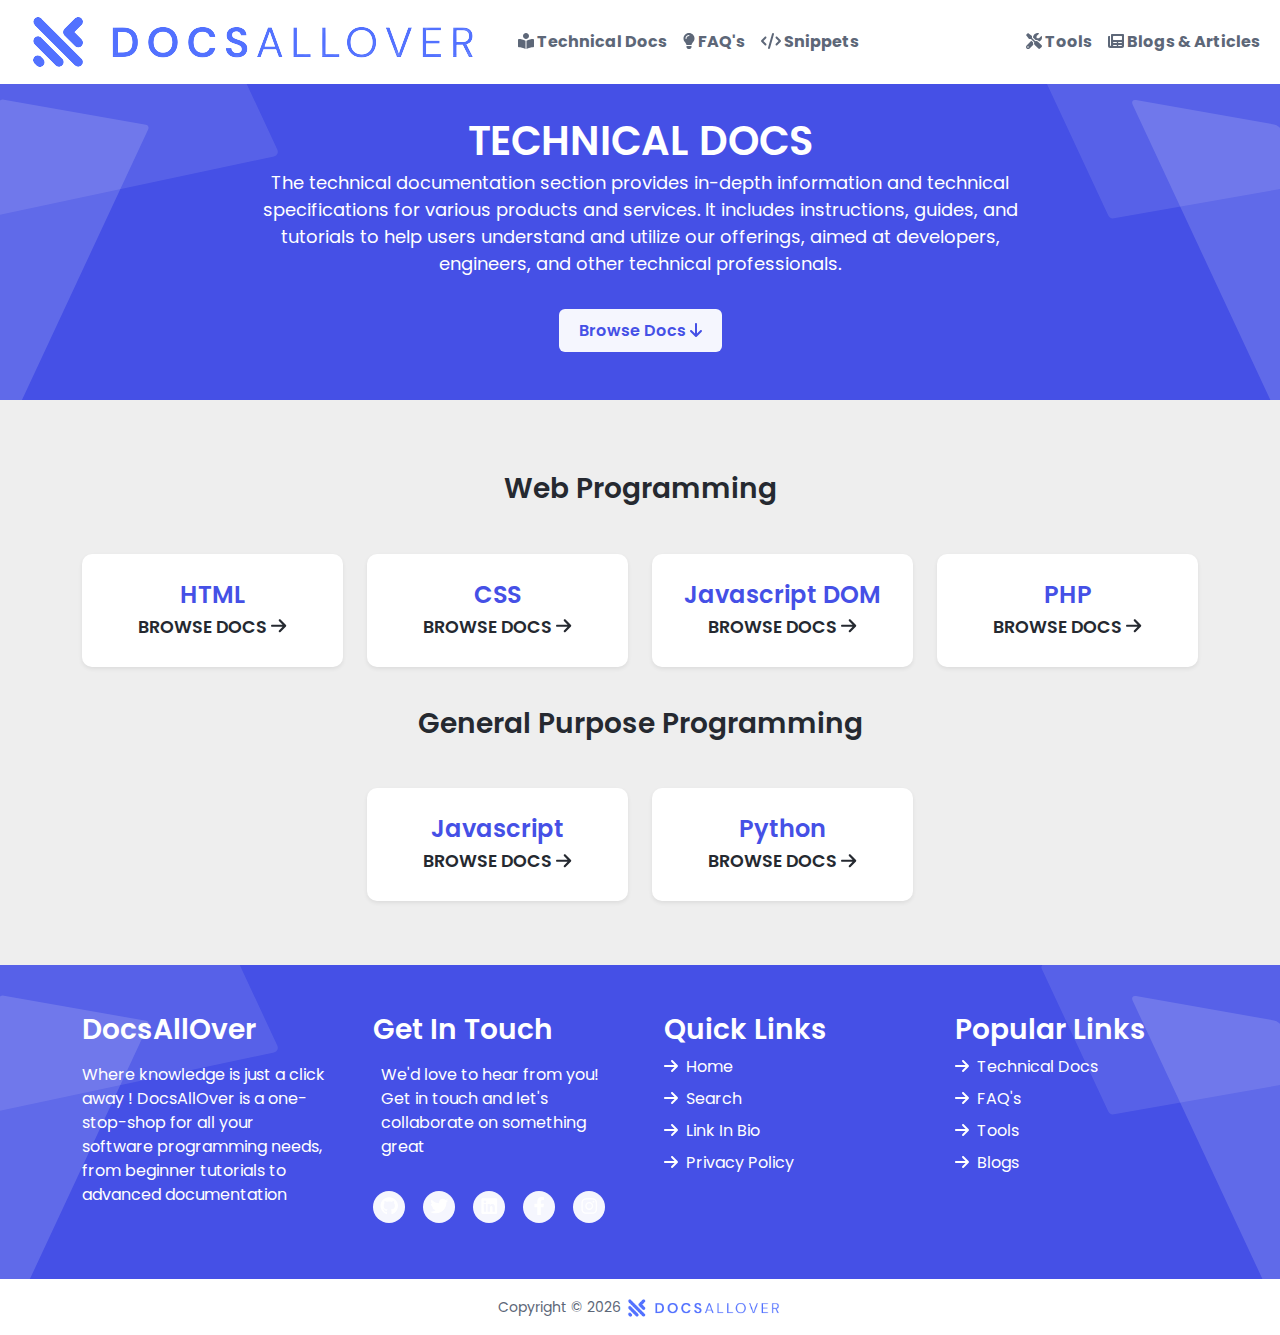
<file: documentation-ui/technical-docs/index.html>
<!DOCTYPE html>
<html lang="en">

<head>
    <meta charset="UTF-8">
    <meta http-equiv="X-UA-Compatible" content="IE=edge,chrome=1">
    <meta http-equiv="Content-Type" content="text/html; charset=utf-8">
    <meta content="width=device-width, initial-scale=1.0, maximum-scale=1.0, user-scalable=0, shrink-to-fit=no"
        name="viewport" />
    <title>DocsAllOver&nbsp;|&nbsp;Technical Documentation</title>
    <meta name="language" content="EN">
    <meta name="coverage" content="Worldwide">
    <meta name="distribution" content="Global">
    <meta name="rating" content="General">
    <meta name="robots" content="index,follow">
    <meta name="revisit-after" content="1 days">
    <meta name="author" content="Hrishikesh & Rakesh">
    <meta name="subject" content="Get the most out of your experience with DocsAllOver by exploring our comprehensive documentation, including installation guides, integration guides, tutorials, blogs, articles, and FAQs">
    <meta name="copyright" content="DocsAllOver">
    <meta name="rating" content="General">
    <meta name="revisit-after" content="2 days">

    <link rel="canonical" href="index.html">

    <meta property="fb:app_id" content="1330655607860200" />
    <meta property="og:site_name" content="DocsAllOver">
    <meta property="twitter:site" name="twitter:site" content="@docsallover">
    <meta property="twitter:creator" name="twitter:creator" content="@docsallover">
    
    <!-- Google tag (gtag.js) -->
    <script async src="https://www.googletagmanager.com/gtag/js?id=G-9JVTKGBCBW"></script>
    <script>
        window.dataLayer = window.dataLayer || [];

        function gtag() {
            dataLayer.push(arguments);
        }
        gtag('js', new Date());

        gtag('config', 'G-9JVTKGBCBW');
    </script>
    <script async src="https://pagead2.googlesyndication.com/pagead/js/adsbygoogle.js?client=ca-pub-6750041070411469"
    crossorigin="anonymous"></script>
    
    <!-- Path to manifest.json -->
<link rel="manifest" href="../manifest.json">

<!-- Add to homescreen for Chrome on Android -->
<meta name="mobile-web-app-capable" content="yes">
<meta name="application-name" content="DocsAllOver">


<!-- Chrome for Android theme color -->
<meta name="theme-color" content="#5271ff">

<!-- Add to homescreen for Safari on iOS -->
<meta name="apple-mobile-web-app-capable" content="yes">
<meta name="apple-mobile-web-app-title" content="DocsAllOver">
<meta name="apple-mobile-web-app-status-bar-style" content="#5271ff">


    
        <link rel="apple-touch-icon" href="http://127.0.0.1:8000/static/images/logo-square.png" sizes="">
    




<link href="http://127.0.0.1:8000/static/images/logo-square.png" media="(device-width: 320px) and (device-height: 568px) and (-webkit-device-pixel-ratio: 2)" rel="apple-touch-startup-image"/>



<!-- Tile for Win8 -->
<meta name="msapplication-TileColor" content="#ffffff">

<meta name="msapplication-TileImage" content="/static/images/logo-square.png">


<link rel="icon" sizes="" href="http://127.0.0.1:8000/static/images/logo-square.png">


<script type="text/javascript">
    // Initialize the service worker
    if ('serviceWorker' in navigator) {
        navigator.serviceWorker.register('/serviceworker.js', {
            scope: '/'
        }).then(function (registration) {
            // Registration was successful
            
            console.log('django-pwa: ServiceWorker registration successful with scope: ', registration.scope);
            
        }, function (err) {
            // registration failed :(
            
            console.log('django-pwa: ServiceWorker registration failed: ', err);
            
        });
    }
</script>

    
    
<meta name="keywords"
    content="technical documentation, software, programming, techniques, information, guides, tutorials, how-to, user manuals, support, help, product, resources, solutions, tools, FAQs, Help, Html, Css, Js, Java, Python">
<meta name="keyphrases" content="technical documentation, software, programming techniques, information, DocsAllOver">
<meta property="og:title" content="DocsAllOver - Technical Docs" />
<meta property="og:type" content="website" />
<meta property="og:url" content="https://docsallover.com/technical-docs/" />
<meta name="description" property="og:description"
    content="Get the most out of your experience with DocsAllOver by exploring our comprehensive documentation, including installation guides, integration guides, tutorials, blogs, articles, and FAQs.">
<meta name="image" property="og:image" content="https://docsallover.com/docsallover/static/images/logo-square.png" />
<meta name="twitter:title" content="DocsAllOver - Technical Docs">
<meta name="twitter:description"
    content="Get the most out of your experience with DocsAllOver by exploring our comprehensive documentation, including installation guides, integration guides, tutorials, blogs, articles, and FAQs.">
<meta name="twitter:url" content="https://docsallover.com/technical-docs/" />
<meta name="twitter:image" content="https://docsallover.com/docsallover/static/images/logo-square.png">
<meta name="twitter:card" content="summary_large_image">

    <style>
        .ad::-webkit-scrollbar {
            display: none;
        }
    </style>
    
<link href="https://cdn.jsdelivr.net/npm/bootstrap@5.0.2/dist/css/bootstrap.min.css" rel="stylesheet"
    integrity="sha384-EVSTQN3/azprG1Anm3QDgpJLIm9Nao0Yz1ztcQTwFspd3yD65VohhpuuCOmLASjC" crossorigin="anonymous">
<link href="https://fonts.googleapis.com/css?family=Poppins:300,400,500,600,700&display=swap" rel="stylesheet">
<link rel="stylesheet" href="https://cdn.jsdelivr.net/npm/boxicons@latest/css/boxicons.min.css">


<link id="theme-style" rel="stylesheet" href="../docsallover/static/core/css/theme.css">
<link rel="stylesheet" href="../docsallover/static/core/plugins/simplelightbox/simple-lightbox.min.css">
<style>
    ::placeholder {
        /* Chrome, Firefox, Opera, Safari 10.1+ */
        color: #5271ff;
        opacity: 1;
        /* Firefox */
    }

    :-ms-input-placeholder {
        /* Internet Explorer 10-11 */
        color: #5271ff;
    }

    ::-ms-input-placeholder {
        /* Microsoft Edge */
        color: #5271ff;
    }

    body {
        background-color: #eee
    }

    .card {
        border: none;
        border-radius: 10px
    }

    .c-details span {
        font-weight: 300;
        font-size: 13px
    }

    .icon {
        width: 50px;
        height: 50px;
        background-color: #eee;
        border-radius: 15px;
        display: flex;
        align-items: center;
        justify-content: center;
        font-size: 39px
    }

    .badge span {
        background-color: #dae1ff;
        width: 60px;
        height: 25px;
        padding-bottom: 3px;
        border-radius: 5px;
        display: flex;
        color: #5271ff;
        justify-content: center;
        align-items: center
    }

    .text1 {
        font-size: 14px;
        font-weight: 600
    }

    .text2 {
        color: #a5aec0
    }

    .blog {
        background-color: #eee !important;
    }

    @media (max-width: 992px) {
        .offcanvas-collapse {
            position: fixed;
            top: 56px;
            /* Height of navbar */
            bottom: 0;
            left: 100%;
            width: 100%;
            padding-right: 1rem;
            padding-left: 1rem;
            overflow-y: auto;
            visibility: hidden;
            background-color: #343a40;
            transition: transform .3s ease-in-out, visibility .3s ease-in-out;
        }

        .offcanvas-collapse.open {
            visibility: visible;
            transform: translateX(-100%);
        }

    }
    .text-truncated{
        overflow: hidden;
        display: -webkit-box;
        -webkit-line-clamp: 2;
        line-clamp: 2;
        -webkit-box-orient: vertical;
    }
</style>




</head>

<body>
    



    <style>
        @media all and (min-width: 992px) {
	.navbar .nav-item .dropdown-menu{ display: none; }
	.navbar .nav-item:hover .dropdown-menu{ display: block; }
	.navbar .nav-item .dropdown-menu{ margin-top:0; }
}
    </style>

    
    
<nav class="navbar navbar-expand-lg fixed-top navbar-light bg-light text-dark" aria-label="Main navigation">
    <div class="container-fluid">
        <a class="navbar-brand abs" href="../index.html">
            <div class="container-fluid">
                <img class="img-fluid brand-img" src="../docsallover/static/images/logo-landscape.png" alt="Docsallover - Where Knowledge Is Just A Click Away !">
            </div>
        </a>
        <button class="navbar-toggler p-0 border-0" type="button" id="navbarSideCollapse"
            aria-label="Toggle navigation">
            <span class="navbar-toggler-icon"></span>
        </button>

        <div class="navbar-collapse offcanvas-collapse bg-light" id="navbarsExampleDefault">
            <ul class="navbar-nav me-auto mb-2 mb-lg-0">
                <li class="nav-item active">
                    <a class="nav-link" href="index.html">
                        <b>
                            <i class="fa fa-book-open-reader"></i> Technical Docs
                        </b>
                    </a>
                </li>
                <li class="nav-item">
                    <a class="nav-link" href="../faq/index.html">
                        <b>
                            <i class="fa fa-lightbulb"></i> FAQ's
                        </b>
                    </a>
                </li>
                <li class="nav-item dropdown">
                    <a class="nav-link" href="../snippets/index.html" > <b> <i class='fa fa-code'></i> Snippets</b> </a>
                     <ul class="dropdown-menu">
                        
                       <li><a class="dropdown-item" href="../snippets/bootstrap/index.html"> Bootstrap</a></li>
                       
                       <li><a class="dropdown-item" href="../snippets/tailwind/index.html"> Tailwind</a></li>
                       
                     </ul>
                 </li>
                <!--
            <li class="nav-item dropdown">
                <a class="nav-link dropdown-toggle" href="#" id="navbarDropdownMenuLink" role="button"
                    data-bs-toggle="dropdown" aria-expanded="false">
                    <b>
                        <i class="fa fa-file-code"></i> Guides</b>
                </a>
                <ul class="dropdown-menu bg-light" aria-labelledby="navbarDropdownMenuLink">
                    <li>
                        <a class="dropdown-item" href="#">
                            <i class="fa fa-arrow-down"></i> Installation Guides
                        </a>
                    </li>
                    <li><a class="dropdown-item" href="#"><i class="fa fa-cogs"></i> Integration Guides</a></li>
                </ul>
            </li>
            <li class="nav-item dropdown">
                <a class="nav-link dropdown-toggle" href="#" id="navbarDropdownMenuLink" role="button"
                    data-bs-toggle="dropdown" aria-expanded="false">
                    <b><i class="fa fa-book"></i> Tutorials</b>
                </a>
                <ul class="dropdown-menu bg-light" aria-labelledby="navbarDropdownMenuLink">
                    <li><a class="dropdown-item" href="#">Action</a></li>
                    <li><a class="dropdown-item" href="#">Another action</a></li>
                    <li><a class="dropdown-item" href="#">Something else here</a></li>
                </ul>
            </li>
            -->

            </ul>
            <ul class="navbar-nav ms-auto">
                <li class="nav-item dropdown">
                    <a class="nav-link" href="../tools/index.html" > <b> <i class='fa fa-tools'></i> Tools</b> </a>
                     <ul class="dropdown-menu">
                       <li><a class="dropdown-item" href="../tools/formatter-tools/index.html"> Formatter Tools</a></li>
                       <li><a class="dropdown-item" href="../tools/minifier-tools/index.html"> Minifier Tools </a></li>
                       <li><a class="dropdown-item" href="../tools/encoder-decoder-tools/index.html"> Encoder/Decoder Tools </a></li>
                       <li><a class="dropdown-item" href="../tools/encrypt-decrypt-tools/index.html"> Encrypt/Decrypt Tools </a></li>
                       <li><a class="dropdown-item" href="../tools/code-generator-tools/index.html"> Code Generator Tools </a></li>
                       <li><a class="dropdown-item" href="../tools/image-tools/index.html"> Image Tools </a></li>
                     </ul>
                 </li>
                <li class="nav-item dropdown">
                    <a class="nav-link" href="../blog/index.html" > <b> <i class='fa fa-newspaper'></i> Blogs &amp; Articles</b> </a>
                     <ul class="dropdown-menu">
                        
                        <li><a class="dropdown-item" href="../blog/web-programming/index.html"> Web Programming</a></li>
                        
                        <li><a class="dropdown-item" href="../blog/ui-ux/index.html"> UI &amp; UX</a></li>
                        
                        <li><a class="dropdown-item" href="../blog/python-blogs/index.html"> Python</a></li>
                        
                     </ul>
                 </li>
                <!--
            
            <li class="nav-item">
                <a class="nav-link" href="/login/">
                    <b>
                        <i class="fas fa-sign-in"></i> Login
                    </b>
                </a>
            </li>
            
            -->
            </ul>
        </div>
    </div>
</nav>


<script>
    (() => {
        'use strict'

        document.querySelector('#navbarSideCollapse').addEventListener('click', () => {
            document.querySelector('.offcanvas-collapse').classList.toggle('open')
        })
    })()
</script>



<section class="cta-section text-center py-5 theme-bg-dark position-relative">
    <div class="theme-bg-shapes-right"></div>
    <div class="theme-bg-shapes-left"></div>
    <div class="container">
        <h1 class="text-white mb-1">TECHNICAL DOCS</h1>
        <div class="section-intro text-white mb-3 single-col-max mx-auto">
            The technical documentation section provides in-depth information and technical
            specifications for various products and services.
            It includes instructions, guides, and tutorials to help users understand and utilize our
            offerings, aimed at developers, engineers, and other technical professionals.
        </div>
        <div class="pt-3 text-center">
            <a class="btn btn-light" href="index.html#docs">
                Browse Docs <i class="fas fa-arrow-down ml-2"></i>
            </a>
        </div>
    </div>
</section>
<div class="page-content" id="docs">
    <div class="container">
        <div class="docs-overview py-5">
            
            <br>
            <h3 class="text-dark text-center">Web Programming</h3>
            <br>
            <div class="row justify-content-center">
                
                
                <div class="col-12 col-lg-3 py-3">
                    <div class="card shadow-sm">
                        <div class="card-body">
                            <h5 class="card-title text-center my-2 mt-3">
                                <span class="card-title-text">
                                    <h4 class="text-primary mb-1">HTML</h4>
                                    <small class="text-uppercase">Browse Docs <i class="fa fa-arrow-right"></i></small>
                                </span>
                            </h5>
                            <a class="card-link-mask" href="html/index.html"></a>
                        </div>
                        <!--//card-body-->
                    </div>
                    <!--//card-->
                </div>
                
                
                
                <div class="col-12 col-lg-3 py-3">
                    <div class="card shadow-sm">
                        <div class="card-body">
                            <h5 class="card-title text-center my-2 mt-3">
                                <span class="card-title-text">
                                    <h4 class="text-primary mb-1">CSS</h4>
                                    <small class="text-uppercase">Browse Docs <i class="fa fa-arrow-right"></i></small>
                                </span>
                            </h5>
                            <a class="card-link-mask" href="css/index.html"></a>
                        </div>
                        <!--//card-body-->
                    </div>
                    <!--//card-->
                </div>
                
                
                
                <div class="col-12 col-lg-3 py-3">
                    <div class="card shadow-sm">
                        <div class="card-body">
                            <h5 class="card-title text-center my-2 mt-3">
                                <span class="card-title-text">
                                    <h4 class="text-primary mb-1">Javascript DOM</h4>
                                    <small class="text-uppercase">Browse Docs <i class="fa fa-arrow-right"></i></small>
                                </span>
                            </h5>
                            <a class="card-link-mask" href="javascript-dom/index.html"></a>
                        </div>
                        <!--//card-body-->
                    </div>
                    <!--//card-->
                </div>
                
                
                
                <div class="col-12 col-lg-3 py-3">
                    <div class="card shadow-sm">
                        <div class="card-body">
                            <h5 class="card-title text-center my-2 mt-3">
                                <span class="card-title-text">
                                    <h4 class="text-primary mb-1">PHP</h4>
                                    <small class="text-uppercase">Browse Docs <i class="fa fa-arrow-right"></i></small>
                                </span>
                            </h5>
                            <a class="card-link-mask" href="php/index.html"></a>
                        </div>
                        <!--//card-body-->
                    </div>
                    <!--//card-->
                </div>
                
                
                
                
                
                
            </div>
            
            <!--//row-->
            
            <br>
            <h3 class="text-dark text-center">General Purpose Programming</h3>
            <br>
            <div class="row justify-content-center">
                
                
                
                
                
                
                
                
                
                
                <div class="col-12 col-lg-3 py-3">
                    <div class="card shadow-sm">
                        <div class="card-body">
                            <h5 class="card-title text-center my-2 mt-3">
                                <span class="card-title-text">
                                    <h4 class="text-primary mb-1">Javascript</h4>
                                    <small class="text-uppercase">Browse Docs <i class="fa fa-arrow-right"></i></small>
                                </span>
                            </h5>
                            <a class="card-link-mask" href="javascript/index.html"></a>
                        </div>
                        <!--//card-body-->
                    </div>
                    <!--//card-->
                </div>
                
                
                
                <div class="col-12 col-lg-3 py-3">
                    <div class="card shadow-sm">
                        <div class="card-body">
                            <h5 class="card-title text-center my-2 mt-3">
                                <span class="card-title-text">
                                    <h4 class="text-primary mb-1">Python</h4>
                                    <small class="text-uppercase">Browse Docs <i class="fa fa-arrow-right"></i></small>
                                </span>
                            </h5>
                            <a class="card-link-mask" href="python/index.html"></a>
                        </div>
                        <!--//card-body-->
                    </div>
                    <!--//card-->
                </div>
                
                
            </div>
            
            <!--//row-->
            

        </div>
        <!--//container-->
    </div>
    <!--//container-->
</div>





<div class="container-fluid cta-section theme-bg-dark position-relative">
    <div class="theme-bg-shapes-right"></div>
    <div class="theme-bg-shapes-left"></div>
    <div class="container">
        <div class="row gx-5">
            <div class="col-lg-12 col-md-6">
                <div class="row gx-5">
                    <div class="col-lg-3 col-md-12 pt-5 mb-1">
                        <a href="../index.html" class="mb-2" style="text-decoration: none;">
                            <h3 class="m-0 text-white text-decoration-none">DocsAllOver</h3>
                        </a>
                        <div class="d-flex mb-2">
                            <p class="mt-3 text-white mb-4">Where knowledge is just a click away !
                                DocsAllOver is a one-stop-shop for all your software programming needs, from beginner
                                tutorials to advanced documentation</p>
                        </div>
                    </div>
                    <div class="col-lg-3 col-md-12 pt-5 mb-5">
                        <div class="mb-3">
                            <h3 class="text-light mb-0">Get In Touch</h3>
                        </div>
                        <div class="d-flex mb-2">
                            <i class="bi bi-geo-alt text-primary me-2"></i>
                            <p class="mb-0 text-white">We'd love to hear from you! Get in touch and let's collaborate on
                                something great</p>
                        </div>
                        <div class="d-flex mt-4">
                            <ul class="social-list list-unstyled  my-2">
                                <li class="list-inline-item"><a href="https://github.com/docsallover/"><i
                                            class="fab fa-github fa-fw" style="color:white;"></i></a></li>
                                <li class="list-inline-item"><a href="https://twitter.com/docsallover/"><i
                                            class="fab fa-twitter fa-fw" style="color:white;"></i></a></li>
                                <li class="list-inline-item"><a href="https://www.linkedin.com/company/docsallover/"><i
                                            class="fab fa-linkedin fa-fw" style="color:white;"></i></a></li>
                                <li class="list-inline-item"><a href="https://facebook.com/docsallover/"><i
                                            class="fab fa-facebook-f fa-fw" style="color:white;"></i></a></li>
                                <li class="list-inline-item"><a href="https://www.instagram.com/docsallover.tech/"><i
                                            class="fab fa-instagram fa-fw" style="color:white;"></i></a></li>
                            </ul>
                        </div>
                    </div>
                    <div class="col-lg-3 col-md-12 pt-0 pt-lg-5 mb-5">
                        <div class="mb-2">
                            <h3 class="text-light mb-0">Quick Links</h3>
                        </div>
                        <div class="link-animated d-flex flex-column justify-content-start">
                            <a class="text-light mb-2 text-decoration-none" href="../index.html"><i
                                    class="fa fa-arrow-right me-2"></i>Home</a>
                            <a class="text-light mb-2 text-decoration-none" href="../search/index.html"><i
                                    class="fa fa-arrow-right me-2"></i>Search</a>
                            <a class="text-light mb-2 text-decoration-none" href="../linkinbio/index.html"><i
                                    class="fa fa-arrow-right me-2"></i>Link In Bio</a>
                            <a class="text-light mb-2 text-decoration-none" href="../privacy/index.html"><i
                                    class="fa fa-arrow-right me-2"></i>Privacy Policy</a>
                            

                        </div>
                    </div>
                    <div class="col-lg-3 col-md-12 pt-0 pt-lg-5 mb-5">
                        <div class="mb-2">
                            <h3 class="text-light mb-0">Popular Links</h3>
                        </div>
                        <div class="link-animated d-flex flex-column justify-content-start">
                            <a class="text-light mb-2 text-decoration-none" href="index.html"><i
                                    class="fa fa-arrow-right me-2"></i>Technical Docs</a>
                            <a class="text-light mb-2 text-decoration-none" href="../faq/index.html"><i
                                    class="fa fa-arrow-right me-2"></i>FAQ's</a>
                            <a class="text-light mb-2 text-decoration-none" href="../tools/index.html"><i
                                    class="fa fa-arrow-right me-2"></i>Tools</a>        
                            <a class="text-light mb-2 text-decoration-none" href="../blog/index.html"><i
                                    class="fa fa-arrow-right me-2"></i>Blogs</a>

                        </div>
                    </div>

                </div>
            </div>
        </div>
    </div>
</div>
<div class="container-fluid bg-light">
    <div class="container text-center">
        <div class="py-3">
            <small class="copyright text-center mx-auto my-2" id="copyright">
                Copyright <span class="sr-only">copyright</span>
                &copy; <script>
                    document.getElementById('copyright').appendChild(document.createTextNode(new Date().getFullYear()))
                </script> <img style="max-height:20px;" src="../docsallover/static/images/logo-landscape.png"
                    alt="Docsallover - Your One Shop Stop For Documentation">
            </small>
        </div>
    </div>
</div>


    
<!-- Javascript -->
<script src="https://code.jquery.com/jquery-3.6.3.min.js"
    integrity="sha256-pvPw+upLPUjgMXY0G+8O0xUf+/Im1MZjXxxgOcBQBXU=" crossorigin="anonymous"></script>
  
<script src="../docsallover/static/core/plugins/popper.min.js"></script>
<script src="../docsallover/static/core/plugins/bootstrap/js/bootstrap.min.js"></script>
<script src="../docsallover/static/core/fontawesome/js/all.min.js"></script>
<script src="../docsallover/static/core/plugins/simplelightbox/simple-lightbox.min.js"></script>



    <script>
        $(document).ready(function () {
            $('[data-toggle="tooltip"]').tooltip();
        });
    </script>
    
</body>

</html>
</file>
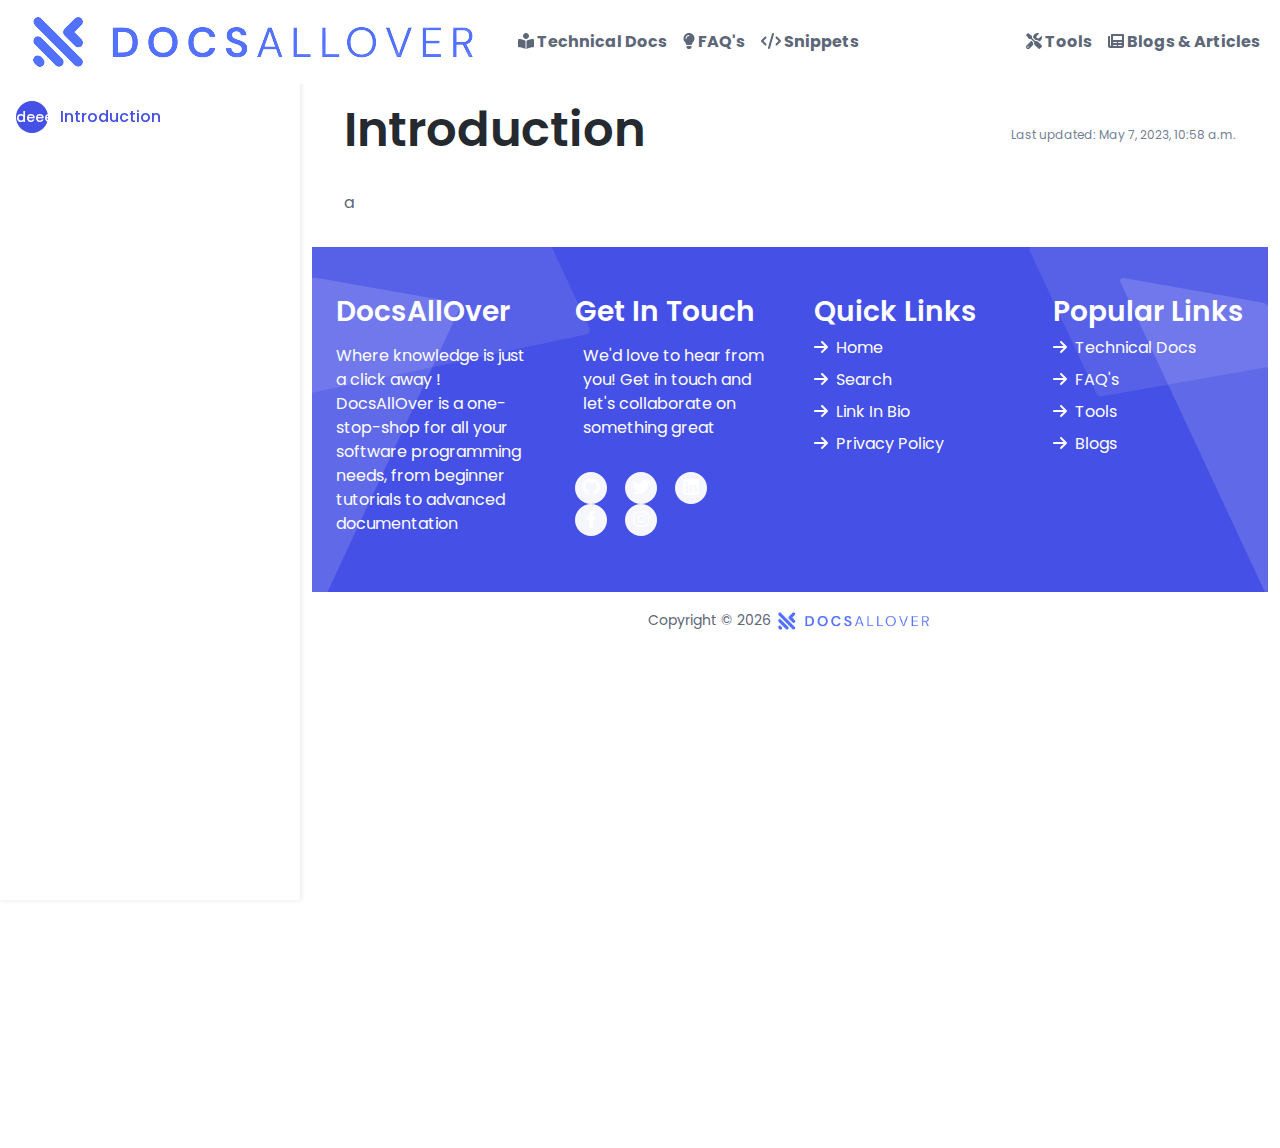
<file: documentation-ui/technical-docs/javascript/index.html>
<!DOCTYPE html>
<html lang="en">

<head>
    <meta charset="UTF-8">
    <meta http-equiv="X-UA-Compatible" content="IE=edge,chrome=1">
    <meta http-equiv="Content-Type" content="text/html; charset=utf-8">
    <meta content="width=device-width, initial-scale=1.0, maximum-scale=1.0, user-scalable=0, shrink-to-fit=no"
        name="viewport" />
    <title>DocsAllOver&nbsp;|&nbsp;Technical Docs&nbsp;|&nbsp;Javascript</title>
    <meta name="language" content="EN">
    <meta name="coverage" content="Worldwide">
    <meta name="distribution" content="Global">
    <meta name="rating" content="General">
    <meta name="robots" content="index,follow">
    <meta name="revisit-after" content="1 days">
    <meta name="author" content="Hrishikesh & Rakesh">
    <meta name="subject" content="Get the most out of your experience with DocsAllOver by exploring our comprehensive documentation, including installation guides, integration guides, tutorials, blogs, articles, and FAQs">
    <meta name="copyright" content="DocsAllOver">
    <meta name="rating" content="General">
    <meta name="revisit-after" content="2 days">

    <link rel="canonical" href="index.html">

    <meta property="fb:app_id" content="1330655607860200" />
    <meta property="og:site_name" content="DocsAllOver">
    <meta property="twitter:site" name="twitter:site" content="@docsallover">
    <meta property="twitter:creator" name="twitter:creator" content="@docsallover">
    
    <!-- Google tag (gtag.js) -->
    <script async src="https://www.googletagmanager.com/gtag/js?id=G-9JVTKGBCBW"></script>
    <script>
        window.dataLayer = window.dataLayer || [];

        function gtag() {
            dataLayer.push(arguments);
        }
        gtag('js', new Date());

        gtag('config', 'G-9JVTKGBCBW');
    </script>
    <script async src="https://pagead2.googlesyndication.com/pagead/js/adsbygoogle.js?client=ca-pub-6750041070411469"
    crossorigin="anonymous"></script>
    
    <!-- Path to manifest.json -->
<link rel="manifest" href="../../manifest.json">

<!-- Add to homescreen for Chrome on Android -->
<meta name="mobile-web-app-capable" content="yes">
<meta name="application-name" content="DocsAllOver">


<!-- Chrome for Android theme color -->
<meta name="theme-color" content="#5271ff">

<!-- Add to homescreen for Safari on iOS -->
<meta name="apple-mobile-web-app-capable" content="yes">
<meta name="apple-mobile-web-app-title" content="DocsAllOver">
<meta name="apple-mobile-web-app-status-bar-style" content="#5271ff">


    
        <link rel="apple-touch-icon" href="http://127.0.0.1:8000/static/images/logo-square.png" sizes="">
    




<link href="http://127.0.0.1:8000/static/images/logo-square.png" media="(device-width: 320px) and (device-height: 568px) and (-webkit-device-pixel-ratio: 2)" rel="apple-touch-startup-image"/>



<!-- Tile for Win8 -->
<meta name="msapplication-TileColor" content="#ffffff">

<meta name="msapplication-TileImage" content="/static/images/logo-square.png">


<link rel="icon" sizes="" href="http://127.0.0.1:8000/static/images/logo-square.png">


<script type="text/javascript">
    // Initialize the service worker
    if ('serviceWorker' in navigator) {
        navigator.serviceWorker.register('/serviceworker.js', {
            scope: '/'
        }).then(function (registration) {
            // Registration was successful
            
            console.log('django-pwa: ServiceWorker registration successful with scope: ', registration.scope);
            
        }, function (err) {
            // registration failed :(
            
            console.log('django-pwa: ServiceWorker registration failed: ', err);
            
        });
    }
</script>

    
    
<meta name="keywords" content="JavaScript, JS, Web development, Front-end development, Client-side scripting, Web programming, DOM, ECMAScript, Browser APIs, jQuery, Node.js, AngularJS, ReactJS, Vue.js, TypeScript">
<meta name="keyphrases" content="JavaScript programming, JS basics, DOM manipulation, JS events, JS functions, JS objects, JS arrays, JS strings, JS numbers, JS loops, JS conditionals, JS operators, JS classes, ES6 features, JS modules, JS libraries, Browser compatibility, JS frameworks, JS testing, Debugging JS code">
<meta property="og:title" content="DocsAllOver | Technical Docs | Javascript" />
<meta property="og:type" content="article" />
<meta property="og:url" content="https://docsallover.com/technical-docs/javascript/" />
<meta name="description" property="og:description" content="Browse through our comprehensive technical documentation for JavaScript to enhance your coding skills and gain in-depth knowledge of this dynamic programming language.">

<meta name="twitter:title" content="DocsAllOver | Technical Docs | Javascript">
<meta name="twitter:description" content="Browse through our comprehensive technical documentation for JavaScript to enhance your coding skills and gain in-depth knowledge of this dynamic programming language.">
<meta name="twitter:url" content="https://docsallover.com/technical-docs/javascript/" />
<meta name="twitter:card" content="summary_large_image">

    <style>
        .ad::-webkit-scrollbar {
            display: none;
        }
    </style>
    
<link href="https://cdn.jsdelivr.net/npm/bootstrap@5.0.2/dist/css/bootstrap.min.css" rel="stylesheet"
    integrity="sha384-EVSTQN3/azprG1Anm3QDgpJLIm9Nao0Yz1ztcQTwFspd3yD65VohhpuuCOmLASjC" crossorigin="anonymous">
<link href="https://fonts.googleapis.com/css?family=Poppins:300,400,500,600,700&display=swap" rel="stylesheet">
<link rel="stylesheet" href="https://cdn.jsdelivr.net/npm/boxicons@latest/css/boxicons.min.css">


<link id="theme-style" rel="stylesheet" href="../../docsallover/static/core/css/theme.css">
<link rel="stylesheet" href="../../docsallover/static/core/plugins/simplelightbox/simple-lightbox.min.css">
<style>
    ::placeholder {
        /* Chrome, Firefox, Opera, Safari 10.1+ */
        color: #5271ff;
        opacity: 1;
        /* Firefox */
    }

    :-ms-input-placeholder {
        /* Internet Explorer 10-11 */
        color: #5271ff;
    }

    ::-ms-input-placeholder {
        /* Microsoft Edge */
        color: #5271ff;
    }

    body {
        background-color: #eee
    }

    .card {
        border: none;
        border-radius: 10px
    }

    .c-details span {
        font-weight: 300;
        font-size: 13px
    }

    .icon {
        width: 50px;
        height: 50px;
        background-color: #eee;
        border-radius: 15px;
        display: flex;
        align-items: center;
        justify-content: center;
        font-size: 39px
    }

    .badge span {
        background-color: #dae1ff;
        width: 60px;
        height: 25px;
        padding-bottom: 3px;
        border-radius: 5px;
        display: flex;
        color: #5271ff;
        justify-content: center;
        align-items: center
    }

    .text1 {
        font-size: 14px;
        font-weight: 600
    }

    .text2 {
        color: #a5aec0
    }

    .blog {
        background-color: #eee !important;
    }

    @media (max-width: 992px) {
        .offcanvas-collapse {
            position: fixed;
            top: 56px;
            /* Height of navbar */
            bottom: 0;
            left: 100%;
            width: 100%;
            padding-right: 1rem;
            padding-left: 1rem;
            overflow-y: auto;
            visibility: hidden;
            background-color: #343a40;
            transition: transform .3s ease-in-out, visibility .3s ease-in-out;
        }

        .offcanvas-collapse.open {
            visibility: visible;
            transform: translateX(-100%);
        }

    }
    .text-truncated{
        overflow: hidden;
        display: -webkit-box;
        -webkit-line-clamp: 2;
        line-clamp: 2;
        -webkit-box-orient: vertical;
    }
</style>




<!-- Plugins CSS -->
<link rel="stylesheet" href="../../docsallover/static/core/plugins/highlightjs/atom-one-dark.min.css">
<style>
	body {
        background-color: #fff
    }
	.floating {
		position: fixed;
		width: 60px;
		height: 60px;
		bottom: 40px;
		right: 40px;
		background-color: #5271ff;
		color: #fff;
		border-radius: 50px;
		text-align: center;
		font-size: 30px;
		box-shadow: 2px 2px 3px #999;
		z-index: 100;
	}

	.fab-icon {
		margin-top: 16px;
	}

	.theme-icon-holder svg {
		margin-top: 3px;
	}
</style>



</head>

<body>
    



    <style>
        @media all and (min-width: 992px) {
	.navbar .nav-item .dropdown-menu{ display: none; }
	.navbar .nav-item:hover .dropdown-menu{ display: block; }
	.navbar .nav-item .dropdown-menu{ margin-top:0; }
}
    </style>

    
    
<nav class="navbar navbar-expand-lg fixed-top navbar-light bg-light text-dark" aria-label="Main navigation">
    <div class="container-fluid">
        <a class="navbar-brand abs" href="../../index.html">
            <div class="container-fluid">
                <img class="img-fluid brand-img" src="../../docsallover/static/images/logo-landscape.png" alt="Docsallover - Where Knowledge Is Just A Click Away !">
            </div>
        </a>
        <button class="navbar-toggler p-0 border-0" type="button" id="navbarSideCollapse"
            aria-label="Toggle navigation">
            <span class="navbar-toggler-icon"></span>
        </button>

        <div class="navbar-collapse offcanvas-collapse bg-light" id="navbarsExampleDefault">
            <ul class="navbar-nav me-auto mb-2 mb-lg-0">
                <li class="nav-item active">
                    <a class="nav-link" href="../index.html">
                        <b>
                            <i class="fa fa-book-open-reader"></i> Technical Docs
                        </b>
                    </a>
                </li>
                <li class="nav-item">
                    <a class="nav-link" href="../../faq/index.html">
                        <b>
                            <i class="fa fa-lightbulb"></i> FAQ's
                        </b>
                    </a>
                </li>
                <li class="nav-item dropdown">
                    <a class="nav-link" href="../../snippets/index.html" > <b> <i class='fa fa-code'></i> Snippets</b> </a>
                     <ul class="dropdown-menu">
                        
                       <li><a class="dropdown-item" href="../../snippets/bootstrap/index.html"> Bootstrap</a></li>
                       
                       <li><a class="dropdown-item" href="../../snippets/tailwind/index.html"> Tailwind</a></li>
                       
                     </ul>
                 </li>
                <!--
            <li class="nav-item dropdown">
                <a class="nav-link dropdown-toggle" href="#" id="navbarDropdownMenuLink" role="button"
                    data-bs-toggle="dropdown" aria-expanded="false">
                    <b>
                        <i class="fa fa-file-code"></i> Guides</b>
                </a>
                <ul class="dropdown-menu bg-light" aria-labelledby="navbarDropdownMenuLink">
                    <li>
                        <a class="dropdown-item" href="#">
                            <i class="fa fa-arrow-down"></i> Installation Guides
                        </a>
                    </li>
                    <li><a class="dropdown-item" href="#"><i class="fa fa-cogs"></i> Integration Guides</a></li>
                </ul>
            </li>
            <li class="nav-item dropdown">
                <a class="nav-link dropdown-toggle" href="#" id="navbarDropdownMenuLink" role="button"
                    data-bs-toggle="dropdown" aria-expanded="false">
                    <b><i class="fa fa-book"></i> Tutorials</b>
                </a>
                <ul class="dropdown-menu bg-light" aria-labelledby="navbarDropdownMenuLink">
                    <li><a class="dropdown-item" href="#">Action</a></li>
                    <li><a class="dropdown-item" href="#">Another action</a></li>
                    <li><a class="dropdown-item" href="#">Something else here</a></li>
                </ul>
            </li>
            -->

            </ul>
            <ul class="navbar-nav ms-auto">
                <li class="nav-item dropdown">
                    <a class="nav-link" href="../../tools/index.html" > <b> <i class='fa fa-tools'></i> Tools</b> </a>
                     <ul class="dropdown-menu">
                       <li><a class="dropdown-item" href="../../tools/formatter-tools/index.html"> Formatter Tools</a></li>
                       <li><a class="dropdown-item" href="../../tools/minifier-tools/index.html"> Minifier Tools </a></li>
                       <li><a class="dropdown-item" href="../../tools/encoder-decoder-tools/index.html"> Encoder/Decoder Tools </a></li>
                       <li><a class="dropdown-item" href="../../tools/encrypt-decrypt-tools/index.html"> Encrypt/Decrypt Tools </a></li>
                       <li><a class="dropdown-item" href="../../tools/code-generator-tools/index.html"> Code Generator Tools </a></li>
                       <li><a class="dropdown-item" href="../../tools/image-tools/index.html"> Image Tools </a></li>
                     </ul>
                 </li>
                <li class="nav-item dropdown">
                    <a class="nav-link" href="../../blog/index.html" > <b> <i class='fa fa-newspaper'></i> Blogs &amp; Articles</b> </a>
                     <ul class="dropdown-menu">
                        
                        <li><a class="dropdown-item" href="../../blog/web-programming/index.html"> Web Programming</a></li>
                        
                        <li><a class="dropdown-item" href="../../blog/ui-ux/index.html"> UI &amp; UX</a></li>
                        
                        <li><a class="dropdown-item" href="../../blog/python-blogs/index.html"> Python</a></li>
                        
                     </ul>
                 </li>
                <!--
            
            <li class="nav-item">
                <a class="nav-link" href="/login/">
                    <b>
                        <i class="fas fa-sign-in"></i> Login
                    </b>
                </a>
            </li>
            
            -->
            </ul>
        </div>
    </div>
</nav>


<script>
    (() => {
        'use strict'

        document.querySelector('#navbarSideCollapse').addEventListener('click', () => {
            document.querySelector('.offcanvas-collapse').classList.toggle('open')
        })
    })()
</script>



<div class="docs-wrapper">
	<div id="docs-sidebar" class="docs-sidebar">
		<nav id="docs-nav" class="docs-nav navbar">
			<ul class="section-items list-unstyled nav flex-column pb-3">
				
				<li class="nav-item section-title mt-3">
					<a class="nav-link scrollto" href="index.html#section-1">
						<span class="theme-icon-holder me-2">
							
							deee
							
						</span>
						Introduction
					</a>
				</li>
				
				
			</ul>

		</nav>
		<!--//docs-nav-->
	</div>
	<!--//docs-sidebar-->
	<div class="docs-content">
		<div class="container">
			
			<article class="docs-article" id="section-1">
				<header class="docs-header">
					<h1 class="docs-heading">Introduction <span class="docs-time">Last updated:
							May 7, 2023, 10:58 a.m.</span></h1>
					<section class="docs-intro">
						
						a
						
					</section>
					<!--//docs-intro-->
				</header>
				
			</article>
			
			



			

<div class="container-fluid cta-section theme-bg-dark position-relative">
    <div class="theme-bg-shapes-right"></div>
    <div class="theme-bg-shapes-left"></div>
    <div class="container">
        <div class="row gx-5">
            <div class="col-lg-12 col-md-6">
                <div class="row gx-5">
                    <div class="col-lg-3 col-md-12 pt-5 mb-1">
                        <a href="../../index.html" class="mb-2" style="text-decoration: none;">
                            <h3 class="m-0 text-white text-decoration-none">DocsAllOver</h3>
                        </a>
                        <div class="d-flex mb-2">
                            <p class="mt-3 text-white mb-4">Where knowledge is just a click away !
                                DocsAllOver is a one-stop-shop for all your software programming needs, from beginner
                                tutorials to advanced documentation</p>
                        </div>
                    </div>
                    <div class="col-lg-3 col-md-12 pt-5 mb-5">
                        <div class="mb-3">
                            <h3 class="text-light mb-0">Get In Touch</h3>
                        </div>
                        <div class="d-flex mb-2">
                            <i class="bi bi-geo-alt text-primary me-2"></i>
                            <p class="mb-0 text-white">We'd love to hear from you! Get in touch and let's collaborate on
                                something great</p>
                        </div>
                        <div class="d-flex mt-4">
                            <ul class="social-list list-unstyled  my-2">
                                <li class="list-inline-item"><a href="https://github.com/docsallover/"><i
                                            class="fab fa-github fa-fw" style="color:white;"></i></a></li>
                                <li class="list-inline-item"><a href="https://twitter.com/docsallover/"><i
                                            class="fab fa-twitter fa-fw" style="color:white;"></i></a></li>
                                <li class="list-inline-item"><a href="https://www.linkedin.com/company/docsallover/"><i
                                            class="fab fa-linkedin fa-fw" style="color:white;"></i></a></li>
                                <li class="list-inline-item"><a href="https://facebook.com/docsallover/"><i
                                            class="fab fa-facebook-f fa-fw" style="color:white;"></i></a></li>
                                <li class="list-inline-item"><a href="https://www.instagram.com/docsallover.tech/"><i
                                            class="fab fa-instagram fa-fw" style="color:white;"></i></a></li>
                            </ul>
                        </div>
                    </div>
                    <div class="col-lg-3 col-md-12 pt-0 pt-lg-5 mb-5">
                        <div class="mb-2">
                            <h3 class="text-light mb-0">Quick Links</h3>
                        </div>
                        <div class="link-animated d-flex flex-column justify-content-start">
                            <a class="text-light mb-2 text-decoration-none" href="../../index.html"><i
                                    class="fa fa-arrow-right me-2"></i>Home</a>
                            <a class="text-light mb-2 text-decoration-none" href="../../search/index.html"><i
                                    class="fa fa-arrow-right me-2"></i>Search</a>
                            <a class="text-light mb-2 text-decoration-none" href="../../linkinbio/index.html"><i
                                    class="fa fa-arrow-right me-2"></i>Link In Bio</a>
                            <a class="text-light mb-2 text-decoration-none" href="../../privacy/index.html"><i
                                    class="fa fa-arrow-right me-2"></i>Privacy Policy</a>
                            

                        </div>
                    </div>
                    <div class="col-lg-3 col-md-12 pt-0 pt-lg-5 mb-5">
                        <div class="mb-2">
                            <h3 class="text-light mb-0">Popular Links</h3>
                        </div>
                        <div class="link-animated d-flex flex-column justify-content-start">
                            <a class="text-light mb-2 text-decoration-none" href="../index.html"><i
                                    class="fa fa-arrow-right me-2"></i>Technical Docs</a>
                            <a class="text-light mb-2 text-decoration-none" href="../../faq/index.html"><i
                                    class="fa fa-arrow-right me-2"></i>FAQ's</a>
                            <a class="text-light mb-2 text-decoration-none" href="../../tools/index.html"><i
                                    class="fa fa-arrow-right me-2"></i>Tools</a>        
                            <a class="text-light mb-2 text-decoration-none" href="../../blog/index.html"><i
                                    class="fa fa-arrow-right me-2"></i>Blogs</a>

                        </div>
                    </div>

                </div>
            </div>
        </div>
    </div>
</div>
<div class="container-fluid bg-light">
    <div class="container text-center">
        <div class="py-3">
            <small class="copyright text-center mx-auto my-2" id="copyright">
                Copyright <span class="sr-only">copyright</span>
                &copy; <script>
                    document.getElementById('copyright').appendChild(document.createTextNode(new Date().getFullYear()))
                </script> <img style="max-height:20px;" src="../../docsallover/static/images/logo-landscape.png"
                    alt="Docsallover - Your One Shop Stop For Documentation">
            </small>
        </div>
    </div>
</div>
		</div>
	</div>
</div>
<button id="docs-sidebar-toggler" class="floating docs-sidebar-toggler docs-sidebar-visible d-xl-none" type="button">
	<i class="fa fa-bars"></i>
</button>
<!--//docs-wrapper-->




    
<!-- Javascript -->
<script src="https://code.jquery.com/jquery-3.6.3.min.js"
    integrity="sha256-pvPw+upLPUjgMXY0G+8O0xUf+/Im1MZjXxxgOcBQBXU=" crossorigin="anonymous"></script>
  
<script src="../../docsallover/static/core/plugins/popper.min.js"></script>
<script src="../../docsallover/static/core/plugins/bootstrap/js/bootstrap.min.js"></script>
<script src="../../docsallover/static/core/fontawesome/js/all.min.js"></script>
<script src="../../docsallover/static/core/plugins/simplelightbox/simple-lightbox.min.js"></script>


  
<!-- Page Specific JS -->
<script src="../../docsallover/static/core/plugins/smoothscroll.min.js"></script>
<script src="../../docsallover/static/core/plugins/highlightjs/highlight.min.js"></script>
<script src="../../docsallover/static/core/js/highlight-custom.js"></script>
<script src="../../docsallover/static/core/plugins/gumshoe/gumshoe.polyfills.min.js"></script>
<script src="../../docsallover/static/core/js/docs.js"></script>



    <script>
        $(document).ready(function () {
            $('[data-toggle="tooltip"]').tooltip();
        });
    </script>
    
</body>

</html>
</file>
<file: documentation-ui/docsallover/static/core/plugins/highlightjs/atom-one-dark.min.css>
.hljs{display:block;overflow-x:auto;padding:0.5em;color:#abb2bf;background:#282c34}.hljs-comment,.hljs-quote{color:#5c6370;font-style:italic}.hljs-doctag,.hljs-keyword,.hljs-formula{color:#c678dd}.hljs-section,.hljs-name,.hljs-selector-tag,.hljs-deletion,.hljs-subst{color:#e06c75}.hljs-literal{color:#56b6c2}.hljs-string,.hljs-regexp,.hljs-addition,.hljs-attribute,.hljs-meta-string{color:#98c379}.hljs-built_in,.hljs-class .hljs-title{color:#e6c07b}.hljs-attr,.hljs-variable,.hljs-template-variable,.hljs-type,.hljs-selector-class,.hljs-selector-attr,.hljs-selector-pseudo,.hljs-number{color:#d19a66}.hljs-symbol,.hljs-bullet,.hljs-link,.hljs-meta,.hljs-selector-id,.hljs-title{color:#61aeee}.hljs-emphasis{font-style:italic}.hljs-strong{font-weight:bold}.hljs-link{text-decoration:underline}
</file>
